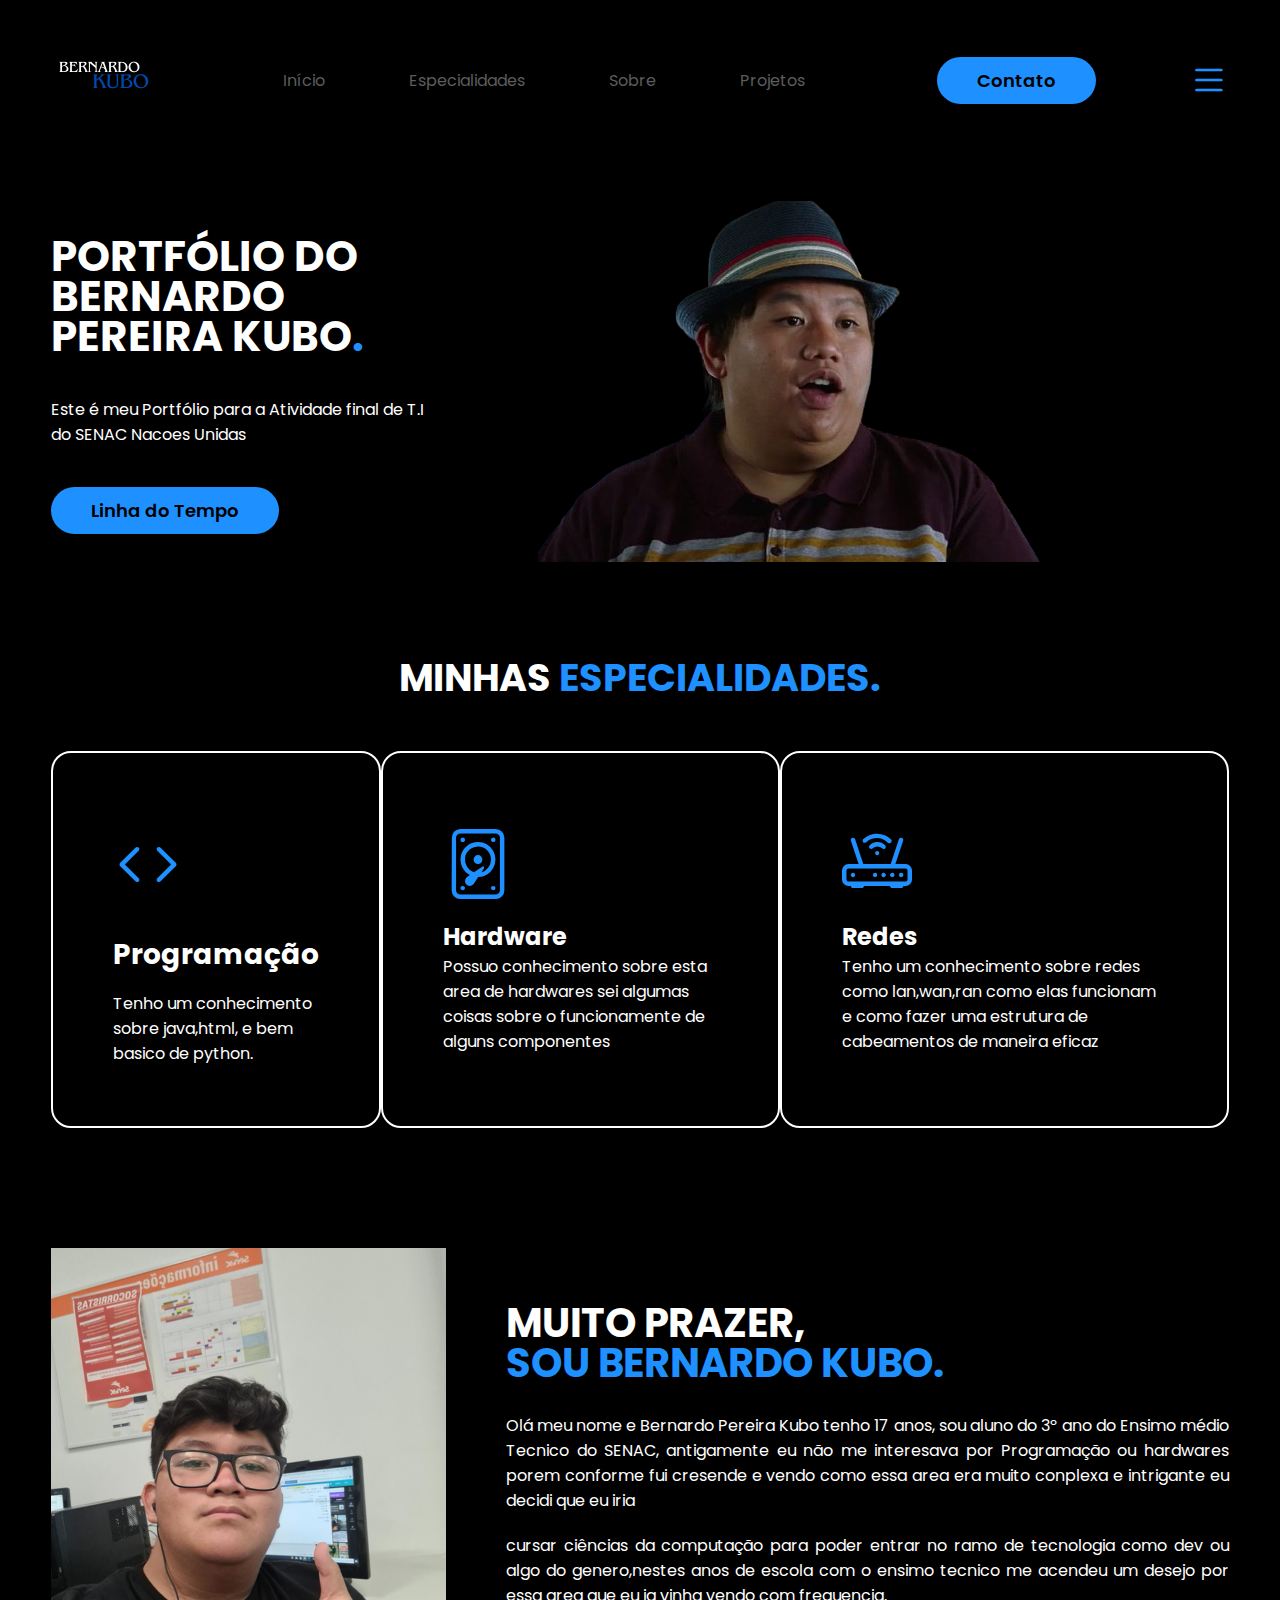
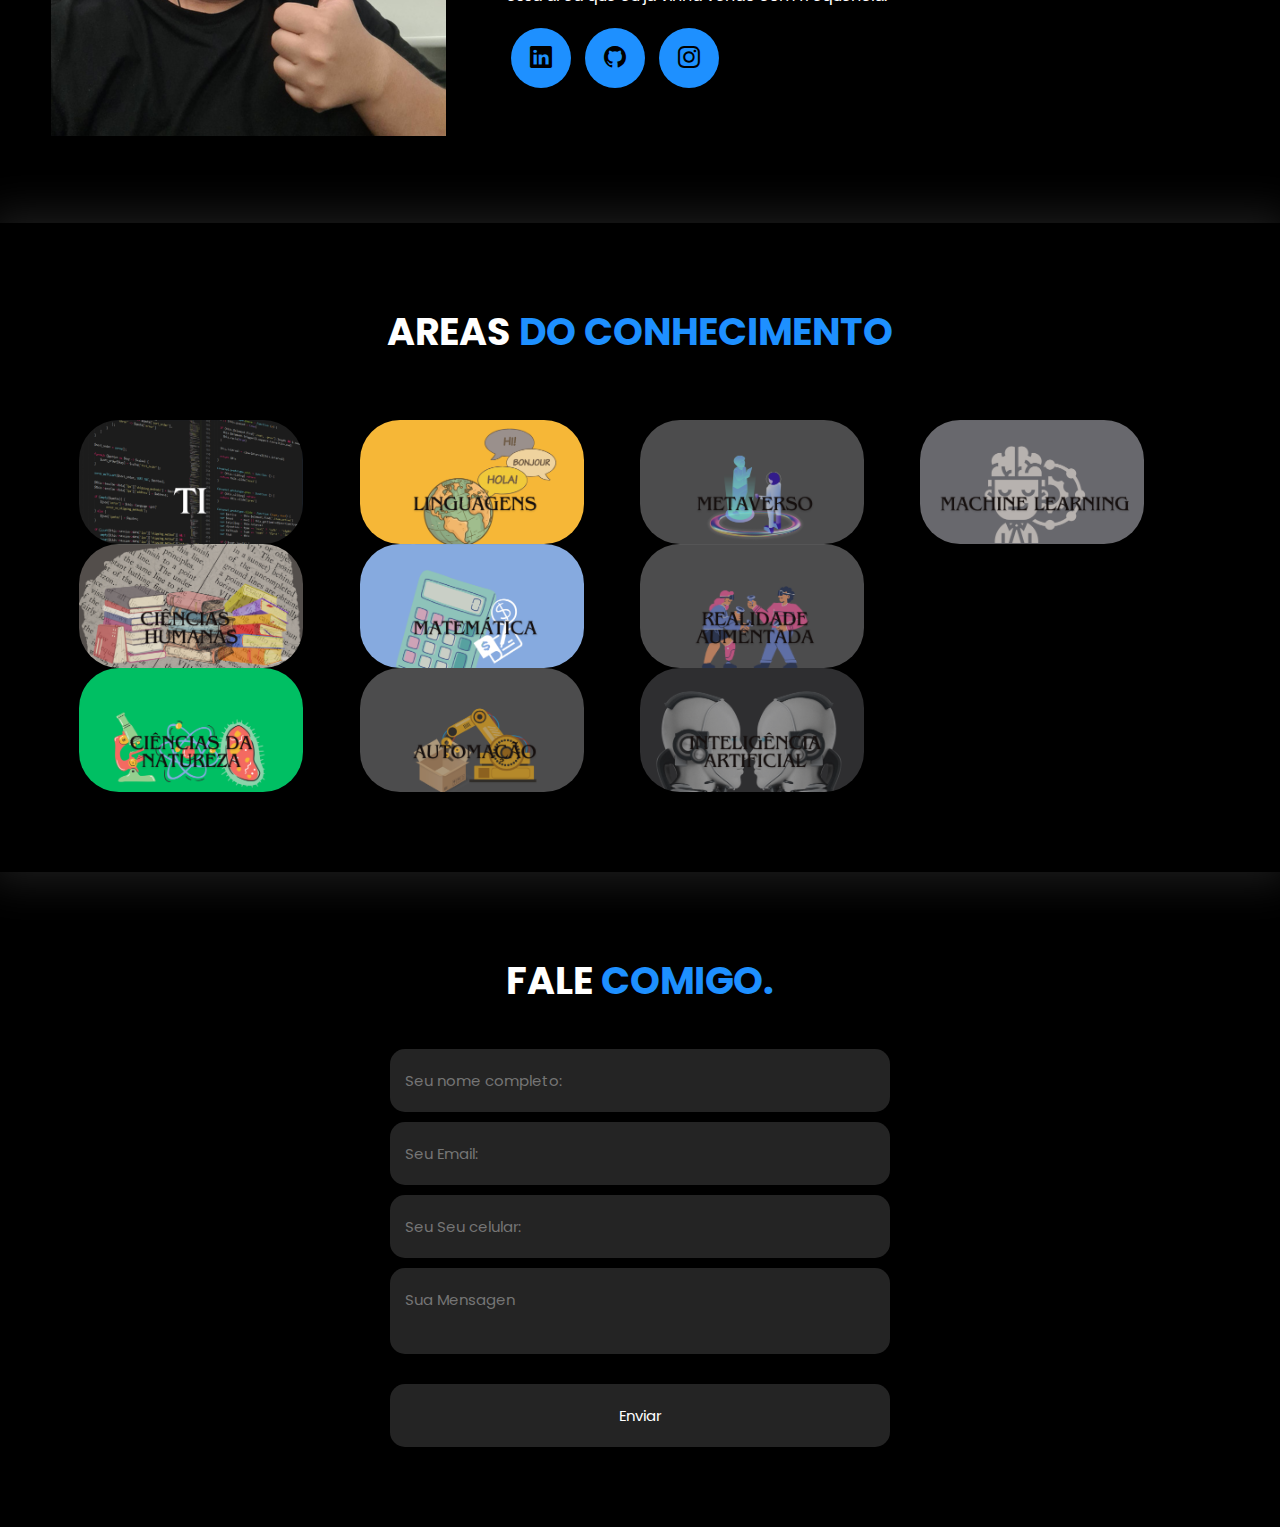
<file: index.html>
<!DOCTYPE html>
<html lang="pt-br">
<head>
    <meta charset="UTF-8">
    <meta name="viewport" content="width=device-width, initial-scale=1.0">
    <!--Google Fontes-->
    <link rel="preconnect" href="https://fonts.googleapis.com">
    <link rel="preconnect" href="https://fonts.gstatic.com" crossorigin>
    <link href="https://fonts.googleapis.com/css2?family=Poppins:ital,wght@0,100;0,200;0,300;0,400;0,500;0,600;0,700;0,800;0,900;1,100;1,200;1,300;1,400;1,500;1,600;1,700;1,800;1,900&display=swap" rel="stylesheet">
    <!--Fim Google Fontes-->
    <!--bootstrap icons-->
    <link rel="stylesheet" href="https://cdn.jsdelivr.net/npm/bootstrap-icons@1.11.2/font/bootstrap-icons.min.css">
    <!--Fim bootstrap icons-->
    <!--Foto-do-site-->
    <link rel="shortcut icon" href="img/ned img site.png" type="image/x-icon">
    <!--fim-Da-Foto-do-site-->
    <link rel="stylesheet" href="style.css">

    <script src="menu.js" defer></script>

    <title>Portfólio</title>
</head>
<body>
    
    <Header>
        <div class="interface">
            <div class="logo">
                <a href="#">
                    <img src="img/teste 2.png" alt="Logo Portfólio">
                </a>
            </div><!--logo-->
            
            <nav class="menu-desktop">
                <ul>
                    <li><a href="#inicio">Início</a></li>
                    <li><a href="#Esp">Especialidades</a></li>
                    <li><a href="#sobre">Sobre</a></li>
                    <li><a href="#produtos">Projetos</a></li>
                </ul>
            </nav>

            <div class="btn-contato">
                <a href="#forms">
                    <button>Contato</button>
                </a>
            </div> <!--btn-contato-->

            <div class="btn-abrir-menu" id="btn-menu">
                <i class="bi bi-list"></i>
            </div>
                
            <div class="menu-mobile" id="menu-mobile">
                <div class="btn-fechar">
                    <i class="bi bi-x"></i>
                </div>

                <nav>
                    <ul>
                        <li><a href="#inicio">Início</a></li>
                        <li><a href="#Esp">Especialidades</a></li>
                        <li><a href="#sobre">Sobre</a></li>
                        <li><a href="#produtos">Projetos</a></li>
                        <li><a href="#forms">Contato</a></li>
                    </ul>
                </nav>

            </div><!--Menu-mobile-->
            <div class="overlay-menu" id="overlay-menu">

            </div>
        </div> <!--interface-->
    </Header>

    <main>
        <section id="inicio" class="topo-do-site">
            <div class="interface">
                <dix class="flex">
                    <div class="txt-topo-site">
                        <h1>PORTFÓLIO DO BERNARDO PEREIRA KUBO<span>.</span></h1>
                        <p>Este é meu Portfólio para a Atividade final de T.I do SENAC Nacoes Unidas</p>
                        
                        <div class="btn-contato">
                        <a href="./Linha do tempo/Linha do tempo.html">
                            <button>Linha do Tempo</button>
                        </a>       
                        </div>
                    </div><!--txt topo site-->

                    <div class="img-topo-site">
                        <img src="img/ned img site.png" alt="">

                    </div><!--img topo site-->
                </dix><!--flex-->
            </div><!--interface-->
        </section><!--topo do site-->
    
        <section id="Esp" class="especialidades">
            <div class="interface">
                <h2 class="Titulo">MINHAS <span>ESPECIALIDADES.</span></h2>
                <div class="flex">
                    <div class="especialidades-box">
                        <i class="bi bi-code"></i>
                        <h3>Programação</h3>
                        <p>Tenho um conhecimento sobre java,html, e bem basico de python.</p>
                    </div><!--especiialidades-box-->

                    <div class="especialidades-box">
                        <i class="bi bi-device-hdd"></i>
                        <h2>Hardware</h2>
                        <p>Possuo conhecimento sobre esta area de hardwares sei algumas coisas sobre o 
                        funcionamente de alguns componentes</p>
                    </div><!--especiialidades-box-->

                    <div class="especialidades-box">
                        <i class="bi bi-router"></i>
                        <h2>Redes</h2>
                        <p>Tenho um conhecimento sobre redes como lan,wan,ran 
                        como elas funcionam e como fazer uma estrutura de cabeamentos
                         de maneira eficaz</p>
                    </div><!--especiialidades-box-->
                </div><!--flex-->
            </div><!--interface-->
        </section><!--especialidade-->

        <section id="sobre" class="sobre">
            <div class="interface">
                <div class="flex">
                    <div class="img-sobre">
                        <img src="img/Foto m.png" alt="">
                    </div><!--img-sobre-->

                    <div class="txt-sobre">
                        <h2>MUITO PRAZER, <span>SOU BERNARDO KUBO.</span></h2>
                        <p>Olá meu nome e Bernardo Pereira Kubo tenho 17 anos, sou aluno do 3º ano do Ensimo médio Tecnico do SENAC, antigamente eu não me interesava
                            por Programação ou hardwares porem conforme fui cresende e vendo como essa area era muito conplexa e intrigante eu decidi que eu iria</p>
                        <p>cursar ciências da computação
                            para poder entrar no ramo de tecnologia como dev ou algo do genero,nestes anos de escola com o 
                            ensimo tecnico me acendeu um desejo por essa area que eu ja vinha vendo com frequencia.</p>
                            <div class="btn-social">
                                <a href="https://br.linkedin.com/"><button><i class="bi bi-linkedin"></i></button></a>
                                <a href="https://github.com/Bernardokubo06"><button><i class="bi bi-github"></i></button></a>
                                <a href="https://www.instagram.com/iaebernak/"><button><i class="bi bi-instagram"></i></button></a>
                            </div><!--btn-social-->
                    </div><!--txt-sobre-->
                </div><!--felx-->
            </div><!--interface-->
        </section><!--sobre-->

        <section id="produtos" class="portfolio">
            <div class="interface">
                <h2 class="Titulo">AREAS <span>DO CONHECIMENTO</span></h2>
                <div class="flex">
        
                    <div class="grupo">
                        <a href="./áreas do conhecimento/T.I.html">                 
                            <div class="img-port" style="background-image: url(img/Ti.png);">
                                <div class="overlay">T.I</div>
                            </div>
                        </a>
                        <a href="./áreas do conhecimento/Humanas.html">  
                            <div class="img-port" style="background-image: url(img/ciencias\ humanas.png);">
                                <div class="overlay">Humanas</div>
                            </div>
                        </a>
                        <a href="./áreas do conhecimento/Natureza.html">
                            <div class="img-port" style="background-image: url(img/ciencias\ da\ natureza.png);">
                                <div class="overlay">natureza</div>
                            </div>
                        </a>
                    </div>
        
                    <div class="grupo">
                        <a href="./áreas do conhecimento/Linguagens.html">
                            <div class="img-port" style="background-image: url(img/Linguagens.png);">
                                <div class="overlay">Linguagens</div>
                            </div>
                        </a>
                        <a href="./áreas do conhecimento/Matematica.html">
                            <div class="img-port" style="background-image: url(img/Mat.png);">
                                <div class="overlay">Matemática</div>
                            </div>
                        </a>
                        <a href="./áreas do conhecimento/Automação.html">
                            <div class="img-port" style="background-image: url(img/Automação.png);">
                                <div class="overlay">Automação</div>
                            </div>
                        </a>
                    </div>
        
                    <div class="grupo">
                        <a href="./áreas do conhecimento/Meta Verso.html">
                            <div class="img-port" style="background-image: url(img/MetaVerso.png);">
                                <div class="overlay">MetaVerso</div>
                            </div>
                        <a href="./áreas do conhecimento/Realidade aumentada.html">
                            <div class="img-port" style="background-image: url(img/Realidade\ Aumentada.png);">
                                <div class="overlay">Realidade Aumentada</div>
                            </div> 
                        <a href="./áreas do conhecimento/Inteligência Artificial.html">
                            <div class="img-port" style="background-image: url(img/Inteligência\ Artificial.png);">
                                <div class="overlay">Inteligência Artificial</div>
                            </div>   
                        </a>
                    </div>

                    <div class="grupo">
                        <a href="./áreas do conhecimento/Machine Learning.html">                 
                            <div class="img-port" style="background-image: url(img/Machine\ Learning.png);">
                                <div class="overlay">Machine Learning</div>
                            </div>                       
                            </div>                     
                    </div>       
                </div>            
        </section>               
                </a>
                </div><!--flex-->
            </div><!--interface-->
        </section><!--portfolio-->

        <section id="forms" class="formulario">
            <div class="interface">
                <h2 class="Titulo">FALE <span>COMIGO.</span></h2>

                <form action="">
                    <input type="text" name="" id="" placeholder="Seu nome completo:" required>
                    <input type="text" name="" id="" placeholder="Seu Email:" required>
                    <input type="text" name="" id="" placeholder="Seu Seu celular:">
                    <textarea name="" id="" placeholder="Sua Mensagen" required></textarea>
                    <div class="btn-inviar"><input type="submit" value="Enviar"></div>
    
                </form>
            </div><!--interface-->
        </section><!--formulario-->
    </main>

    <footer>
        <div class="interface">

        </div><!--interface-->
    </footer>


</body>
</html>
</file>
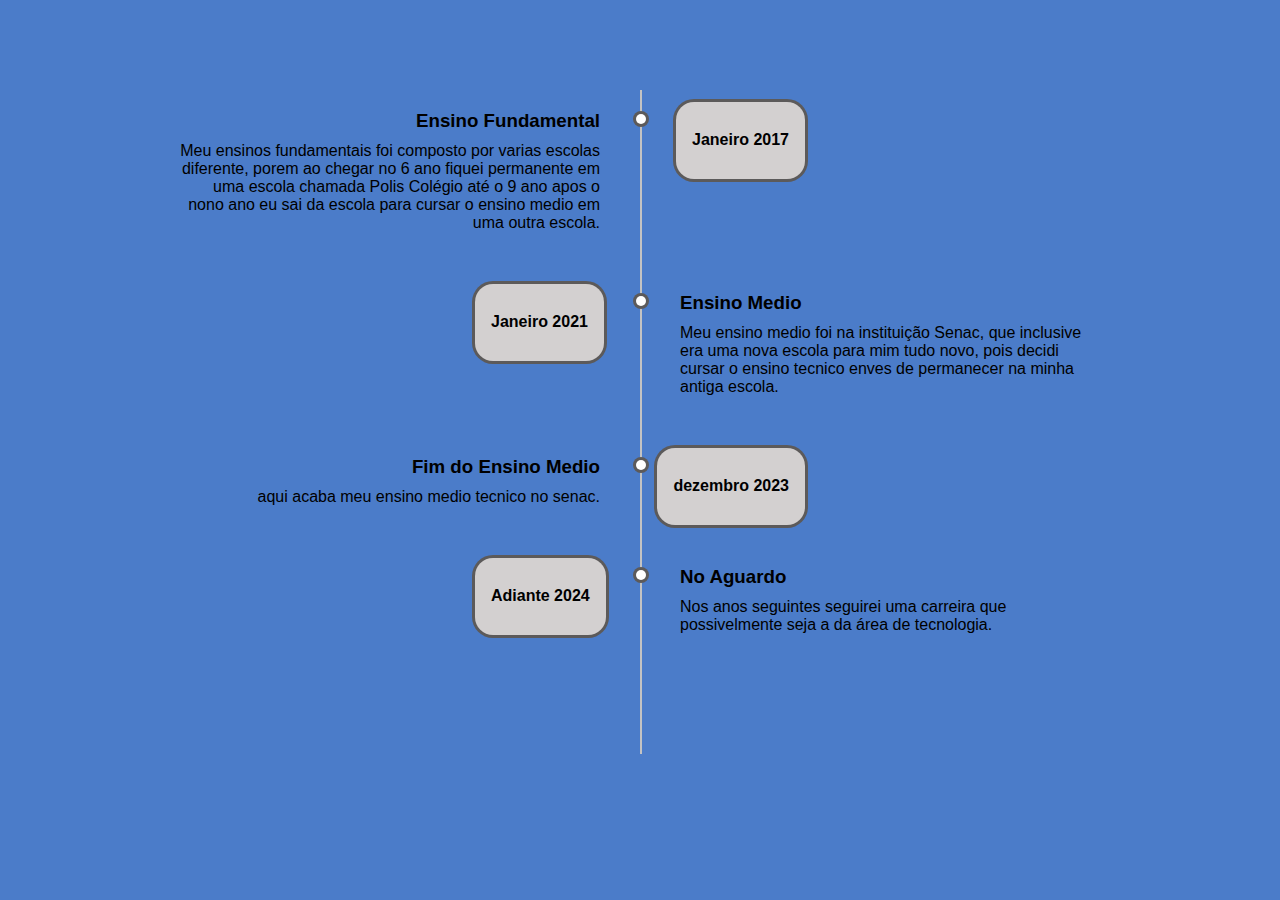
<file: Linha do tempo/Linha do tempo.html>
<!DOCTYPE html>
<html lang="en">
<head>
    <meta charset="UTF-8">
    <meta name="viewport" content="width=device-width, initial-scale=1.0">
    <link rel="shortcut icon" href="../img/ned img site.png" type="image/x-icon">
    <link rel="stylesheet" href="style.css">
    <title>Linha do Tempo</title>
</head>
<body>
    <div class="timeLine">       
        <ul>
            <li>
                <div class="content">
                    <h3>Ensino Fundamental</h3>
                    <p>Meu ensinos fundamentais foi composto por varias escolas diferente, porem ao chegar no 6 ano fiquei permanente em uma escola chamada Polis Colégio até o 9 ano apos o nono ano eu sai da escola para cursar o ensino medio em uma outra escola.</p>
                </div><!--conteudo-->
                <div class="time">
                    <h4>Janeiro 2017</h4>
                </div><!--mes-e-ano-->
            </li>

            <li>
                <div class="content">
                    <h3>Ensino Medio</h3>
                    <p>Meu ensino medio foi na instituição Senac, que inclusive era uma nova escola para mim tudo novo, pois decidi cursar o ensino tecnico enves de permanecer na minha antiga escola.</p>
                </div><!--conteudo-->
                <div class="time">
                    <h4>Janeiro 2021</h4>
                </div><!--mes-e-ano-->
            </li>

            <li>
                <div class="content">
                    <h3>Fim do Ensino Medio</h3>
                    <p> aqui acaba meu ensino medio tecnico no senac.</p>
                </div><!--conteudo-->
                <div class="time">
                    <h4>dezembro 2023</h4>
                </div><!--mes-e-ano-->
            </li>

            <li>
                <div class="content">
                    <h3>No Aguardo</h3>
                    <p>Nos anos seguintes seguirei uma carreira que possivelmente seja a da área de tecnologia.</p>
                </div><!--conteudo-->
                <div class="time">
                    <h4>Adiante 2024</h4>
                </div><!--mes-e-ano-->
            </li>
            <div style="clear: both;">
            
            </div>
        </ul>
    </div>
</body>
</html>
</file>
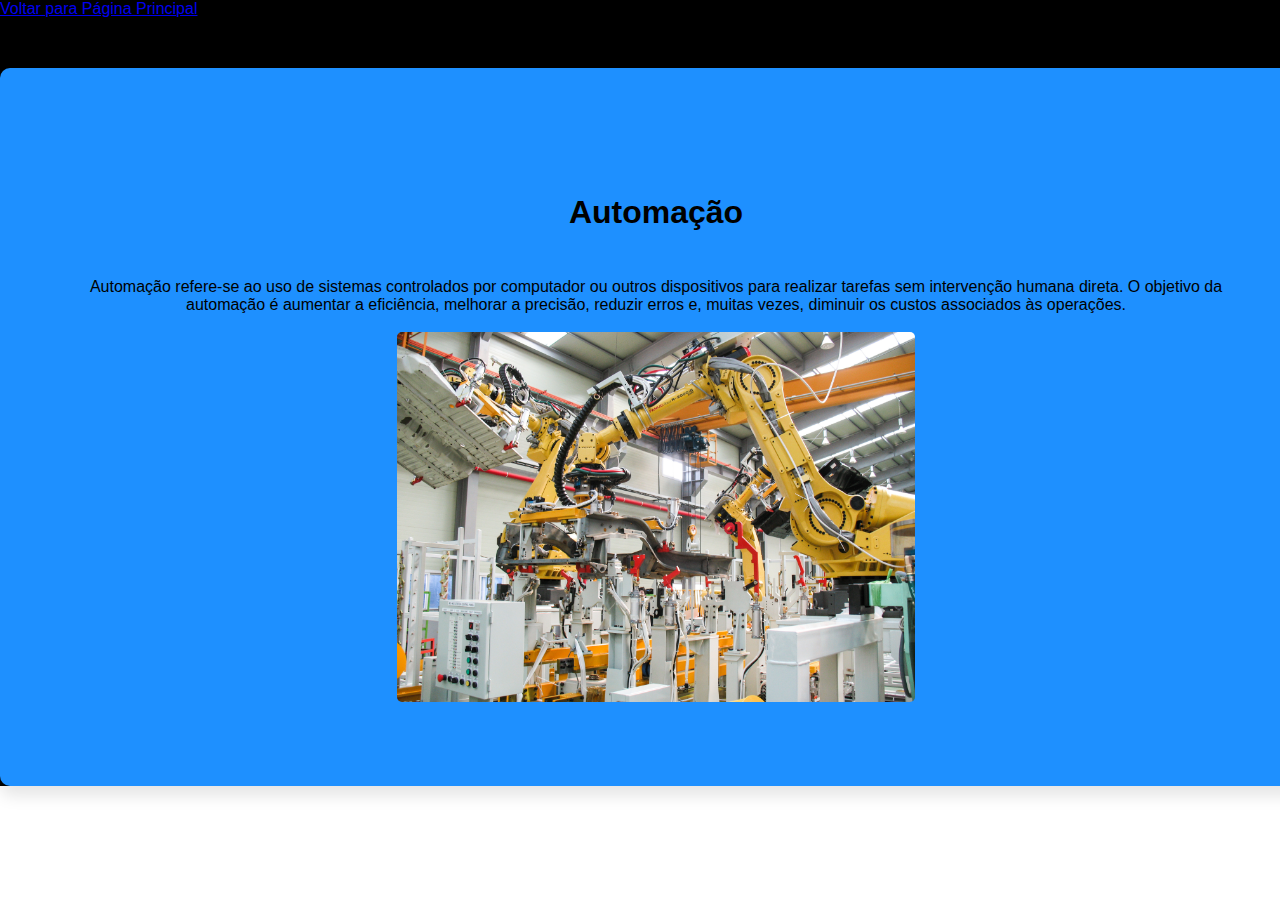
<file: áreas do conhecimento/Automação.html>
<!DOCTYPE html>
<html lang="pt-br">
<head>
    <meta charset="UTF-8">
    <link rel="shortcut icon" href="../img/ned img site.png" type="image/x-icon">
    <meta name="viewport" content="width=device-width, initial-scale=1">
    <title>Automação</title>
    <link rel="stylesheet" href="https://cdn.jsdelivr.net/npm/bootstrap@5.3.2/dist/css/bootstrap.min.css" integrity="sha384-T3c6CoIi6uLrA9TneNEoa7RxnatzjcDSCmG1MXxSR1GAsXEV/Dwwykc2MPK8M2HN" crossorigin="anonymous">
    <link rel="stylesheet" href="style.css"/>

</head>
<body>

    <div id="container">
        
        <a href="../index.html" class="btn btn-outline-light btnVoltar">Voltar para Página Principal</a>                
        <!--botão-voltar-->
             
        <div class="box">
            <b><h1 class="boxTitulo">Automação</h1></b>
            <p>Automação refere-se ao uso de sistemas controlados por computador ou outros dispositivos para realizar tarefas sem intervenção humana direta. O objetivo da automação é aumentar a eficiência, melhorar a precisão, reduzir erros e, muitas vezes, diminuir os custos associados às operações.</p><br>
            <img src="../img/automação...jpg" alt="">
        </div><!--box-->
      
    </div>
    <script src="https://cdn.jsdelivr.net/npm/bootstrap@5.3.2/dist/js/bootstrap.bundle.min.js" integrity="sha384-C6RzsynM9kWDrMNeT87bh95OGNyZPhcTNXj1NW7RuBCsyN/o0jlpcV8Qyq46cDfL" crossorigin="anonymous"></script>
</body>
</html>
</file>
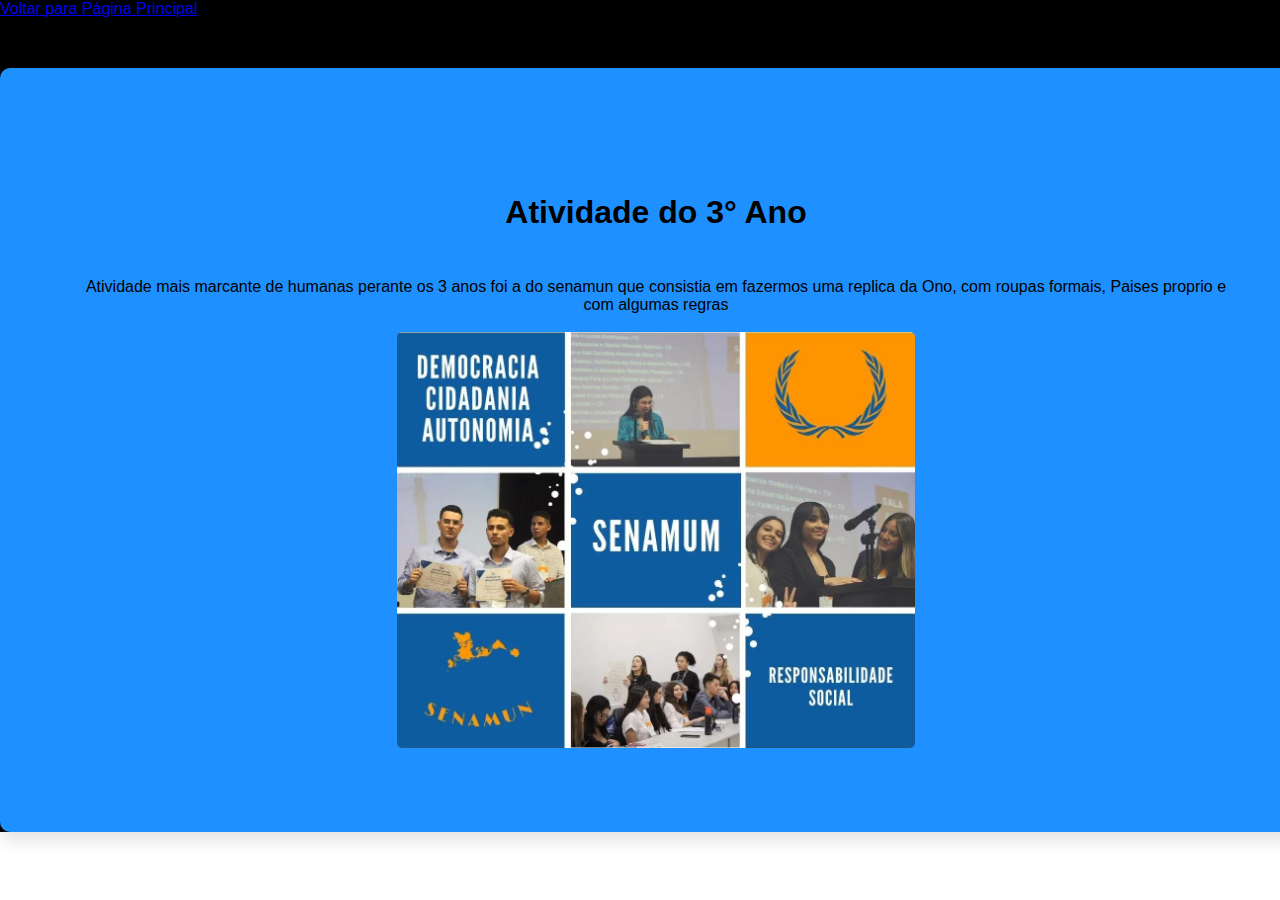
<file: áreas do conhecimento/Humanas.html>
<!DOCTYPE html>
<html lang="pt-br">
<head>
    <meta charset="UTF-8">
    <link rel="shortcut icon" href="../img/ned img site.png" type="image/x-icon">
    <meta name="viewport" content="width=device-width, initial-scale=1">
    <title>Humanas</title>
    <link rel="stylesheet" href="https://cdn.jsdelivr.net/npm/bootstrap@5.3.2/dist/css/bootstrap.min.css" integrity="sha384-T3c6CoIi6uLrA9TneNEoa7RxnatzjcDSCmG1MXxSR1GAsXEV/Dwwykc2MPK8M2HN" crossorigin="anonymous">
    <link rel="stylesheet" href="style.css"/>

</head>
<body>

    <div id="container">
        
        <a href="../index.html" class="btn btn-outline-light btnVoltar">Voltar para Página Principal</a>                
        <!--botão-voltar-->
             
        <div class="box">
            <b><h1 class="boxTitulo">Atividade do 3° Ano</h1></b>
            <p>Atividade mais marcante de humanas perante os 3 anos foi a do senamun que consistia em fazermos uma replica da Ono, com roupas formais, Paises proprio e com algumas regras</p><br>
            <img src="../img/senamun.jpeg" alt="">
        </div>
      
    </div>
    <script src="https://cdn.jsdelivr.net/npm/bootstrap@5.3.2/dist/js/bootstrap.bundle.min.js" integrity="sha384-C6RzsynM9kWDrMNeT87bh95OGNyZPhcTNXj1NW7RuBCsyN/o0jlpcV8Qyq46cDfL" crossorigin="anonymous"></script>
</body>
</html>
</file>
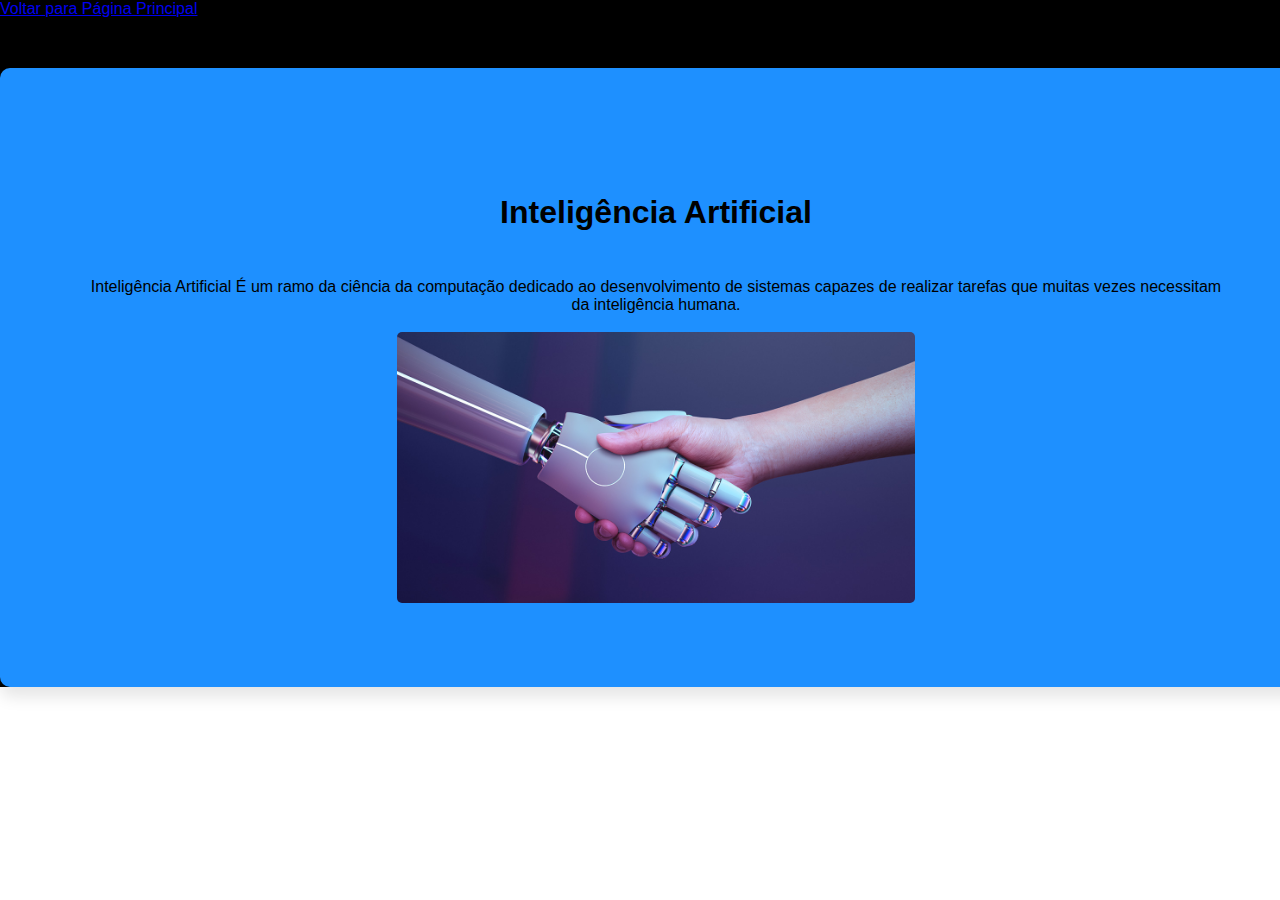
<file: áreas do conhecimento/Inteligência Artificial.html>
<!DOCTYPE html>
<html lang="pt-br">
<head>
    <meta charset="UTF-8">
    <link rel="shortcut icon" href="../img/ned img site.png" type="image/x-icon">
    <meta name="viewport" content="width=device-width, initial-scale=1">
    <title>Inteligência Artificial</title>
    <link rel="stylesheet" href="https://cdn.jsdelivr.net/npm/bootstrap@5.3.2/dist/css/bootstrap.min.css" integrity="sha384-T3c6CoIi6uLrA9TneNEoa7RxnatzjcDSCmG1MXxSR1GAsXEV/Dwwykc2MPK8M2HN" crossorigin="anonymous">
    <link rel="stylesheet" href="style.css"/>

</head>
<body>

    <div id="container">
        
        <a href="../index.html" class="btn btn-outline-light btnVoltar">Voltar para Página Principal</a>                
        <!--botão-voltar-->
             
        <div class="box">
            <b><h1 class="boxTitulo">Inteligência Artificial</h1></b>
            <p>Inteligência Artificial É um ramo da ciência da computação dedicado ao desenvolvimento de sistemas capazes de realizar tarefas que muitas vezes necessitam da inteligência humana.</p><br>
            <img src="../img/int artificial.jpg" alt="">
        </div><!--box-->
      
    </div>
    <script src="https://cdn.jsdelivr.net/npm/bootstrap@5.3.2/dist/js/bootstrap.bundle.min.js" integrity="sha384-C6RzsynM9kWDrMNeT87bh95OGNyZPhcTNXj1NW7RuBCsyN/o0jlpcV8Qyq46cDfL" crossorigin="anonymous"></script>
</body>
</html>
</file>
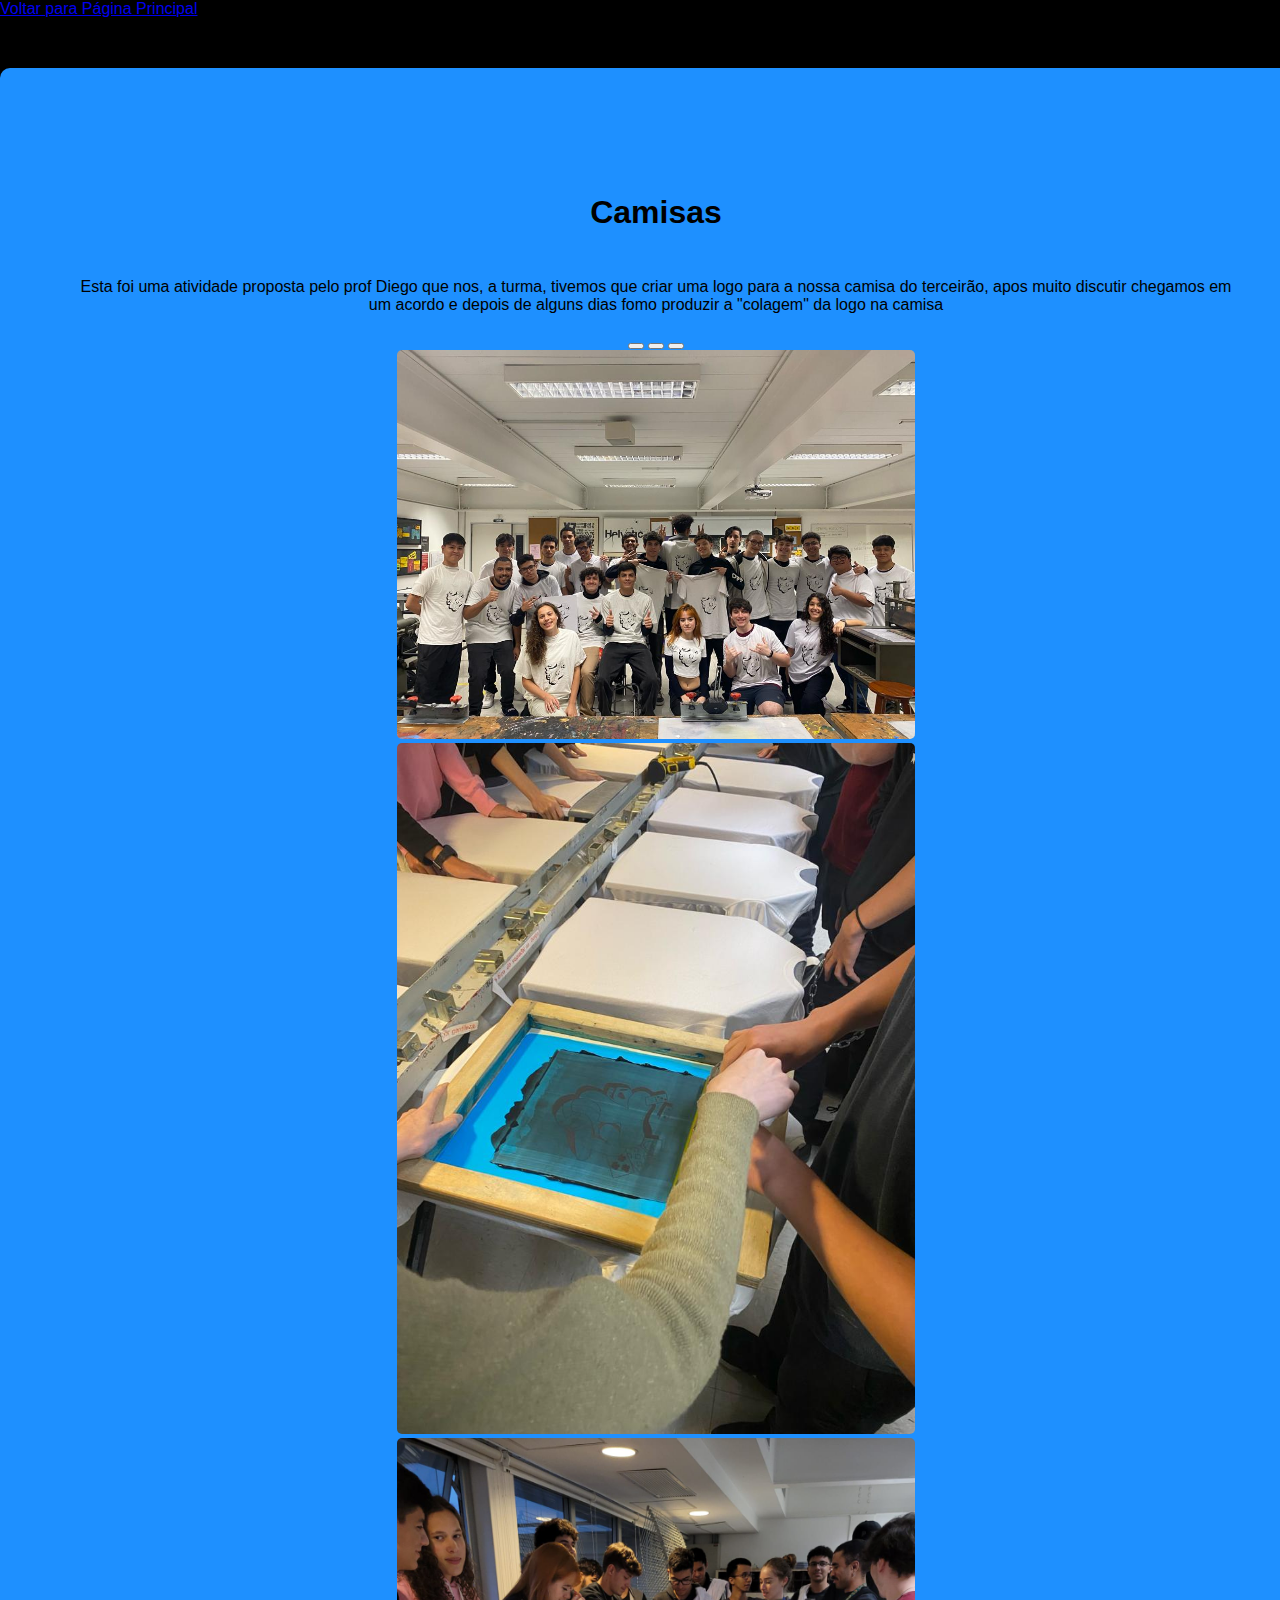
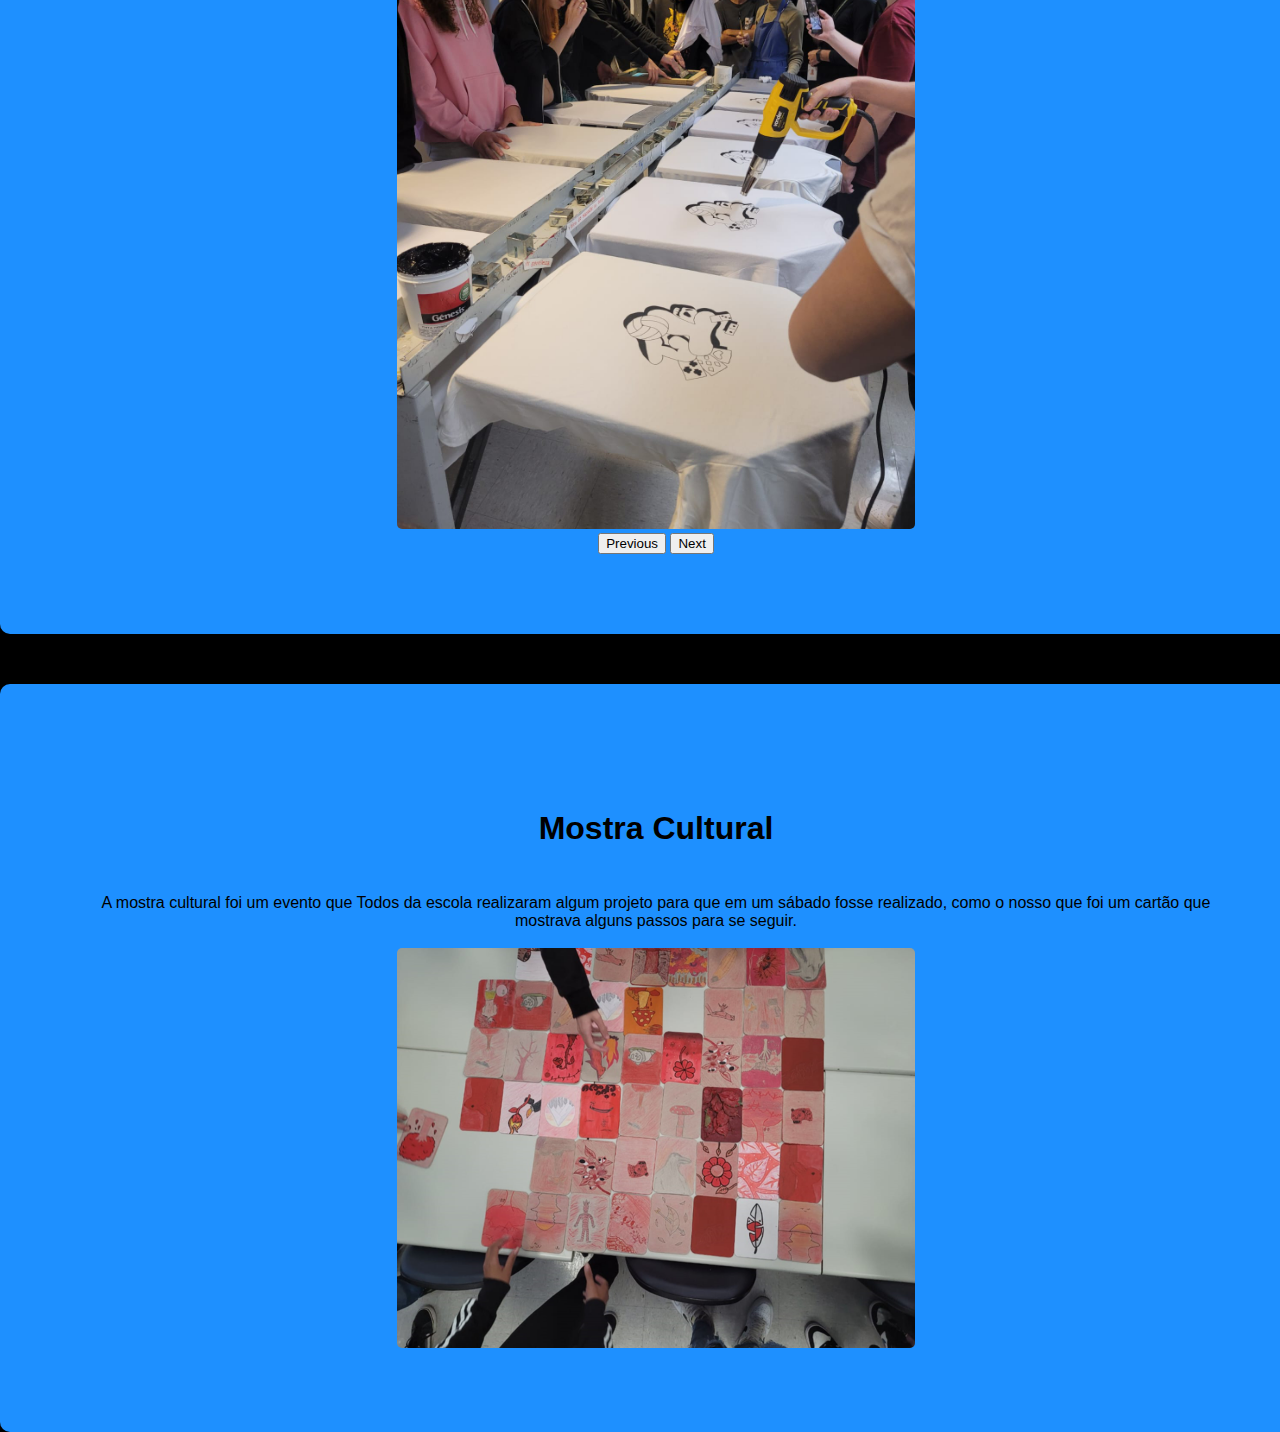
<file: áreas do conhecimento/Linguagens.html>
<!DOCTYPE html>
<html lang="pt-br">
<head>
    <meta charset="UTF-8">
    <link rel="shortcut icon" href="../img/ned img site.png" type="image/x-icon">
    <meta name="viewport" content="width=device-width, initial-scale=1">
    <title>Linguagens</title>
    <link rel="stylesheet" href="https://cdn.jsdelivr.net/npm/bootstrap@5.3.2/dist/css/bootstrap.min.css" integrity="sha384-T3c6CoIi6uLrA9TneNEoa7RxnatzjcDSCmG1MXxSR1GAsXEV/Dwwykc2MPK8M2HN" crossorigin="anonymous">
    <link rel="stylesheet" href="style.css"/>

    
</head>
<body>

    <div id="container">
        <!--botão-voltar-->
        <a href="../index.html" class="btn btn-outline-light btnVoltar">Voltar para Página Principal</a>
        
        <div class="box">
            <b><h1 class="boxTitulo">Camisas</h1></b>
            <p>Esta foi uma atividade proposta pelo prof Diego que nos, a turma, tivemos que criar uma logo para a nossa camisa do terceirão, apos muito discutir chegamos em  um acordo e depois de alguns dias fomo produzir a "colagem" da logo na camisa</p><br>
            <div id="carouselExampleCaptions" class="carousel slide">
                <div class="carousel-indicators">
                    <button type="button" data-bs-target="#carouselExampleCaptions" data-bs-slide-to="0" class="active" aria-current="true" aria-label="Slide 1"></button>
                    <button type="button" data-bs-target="#carouselExampleCaptions" data-bs-slide-to="1" aria-label="Slide 2"></button>
                    <button type="button" data-bs-target="#carouselExampleCaptions" data-bs-slide-to="2" aria-label="Slide 3"></button>
                </div>
                <div class="carousel-inner">
                    <div class="carousel-item active">
                        <img src="../img/turma Ti camisa.jpeg" class="w-5" alt="...">
                        <div class="carousel-caption d-none d-md-block"> 
                        </div>
                    </div>
                    <div class="carousel-item">
                        <img src="../img/camisas pintando.jpeg" class="w-5" alt="...">
                        <div class="carousel-caption d-none d-md-block">                           
                        </div>
                    </div>
                    <div class="carousel-item">
                        <img src="../img/foto camisa.jpeg" class="w-5" alt="...">
                        <div class="carousel-caption d-none d-md-block">                            
                        </div>
                    </div>
                </div>
                <button class="carousel-control-prev" type="button" data-bs-target="#carouselExampleCaptions" data-bs-slide="prev">
                    <span class="carousel-control-prev-icon" aria-hidden="true"></span>
                    <span class="visually-hidden">Previous</span>
                </button>
                <button class="carousel-control-next" type="button" data-bs-target="#carouselExampleCaptions" data-bs-slide="next">
                    <span class="carousel-control-next-icon" aria-hidden="true"></span>
                    <span class="visually-hidden">Next</span>
                </button>
            </div>
        </div><!--carousel-->

        <div class="box">
            <b><h1 class="boxTitulo">Mostra Cultural</h1></b>
            <p>A mostra cultural foi um evento que Todos da escola realizaram algum projeto para que em um sábado fosse realizado, como o nosso que foi um cartão que mostrava alguns passos para se seguir.</p><br>
            <img src="../img/mostra culturao.png" alt="">
        </div><!--box-->
    </div><!--Container-->
    <script src="https://cdn.jsdelivr.net/npm/bootstrap@5.3.2/dist/js/bootstrap.bundle.min.js" integrity="sha384-C6RzsynM9kWDrMNeT87bh95OGNyZPhcTNXj1NW7RuBCsyN/o0jlpcV8Qyq46cDfL" crossorigin="anonymous"></script>
</body>
</html>
</file>
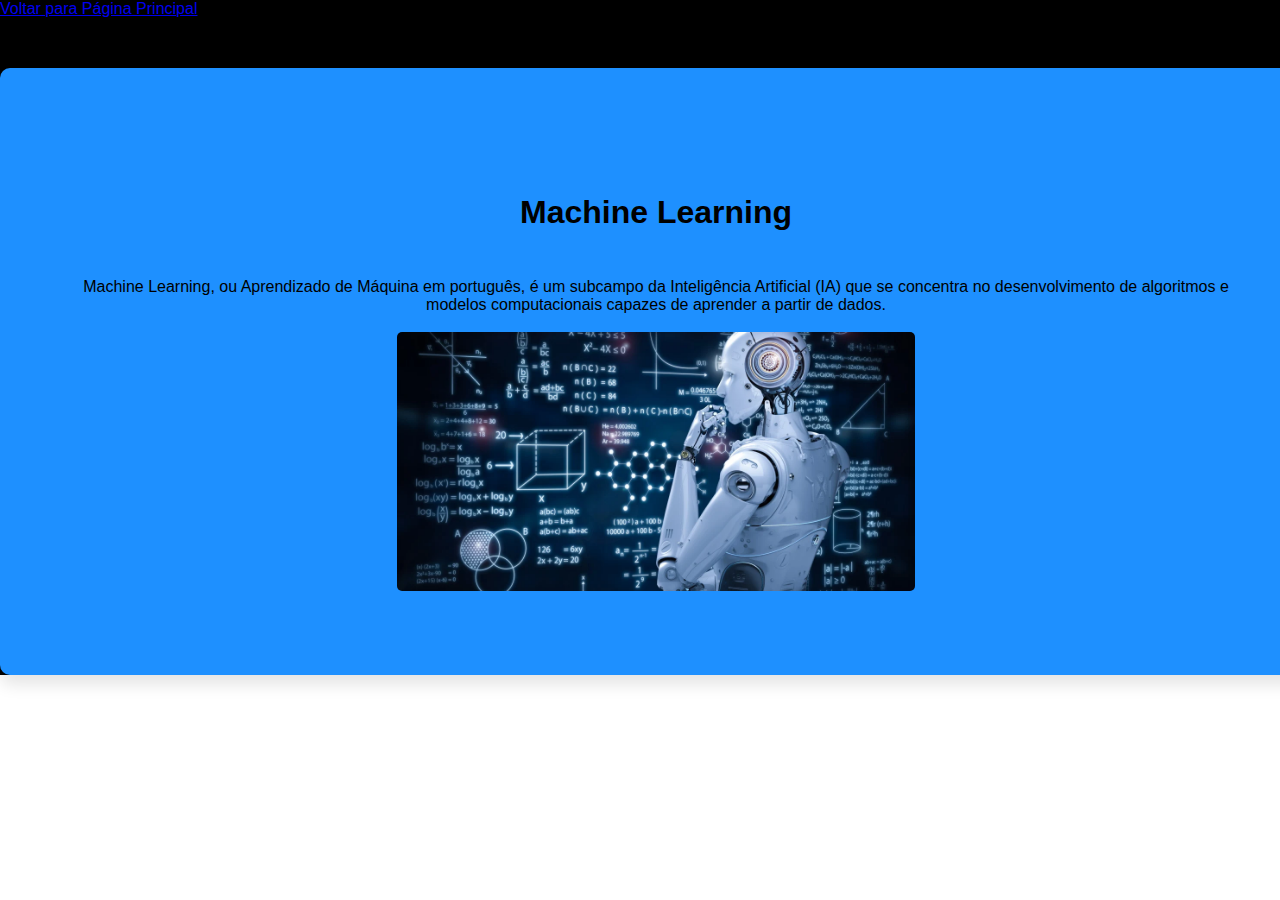
<file: áreas do conhecimento/Machine Learning.html>
<!DOCTYPE html>
<html lang="pt-br">
<head>
    <meta charset="UTF-8">
    <link rel="shortcut icon" href="../img/ned img site.png" type="image/x-icon">
    <meta name="viewport" content="width=device-width, initial-scale=1">
    <title>Machine Learning</title>
    <link rel="stylesheet" href="https://cdn.jsdelivr.net/npm/bootstrap@5.3.2/dist/css/bootstrap.min.css" integrity="sha384-T3c6CoIi6uLrA9TneNEoa7RxnatzjcDSCmG1MXxSR1GAsXEV/Dwwykc2MPK8M2HN" crossorigin="anonymous">
    <link rel="stylesheet" href="style.css"/>

</head>
<body>

    <div id="container">
        
        <a href="../index.html" class="btn btn-outline-light btnVoltar">Voltar para Página Principal</a>                
        <!--botão-voltar-->
             
        <div class="box">
            <b><h1 class="boxTitulo">Machine Learning</h1></b>
            <p>Machine Learning, ou Aprendizado de Máquina em português, é um subcampo da Inteligência Artificial (IA) que se concentra no desenvolvimento de algoritmos e modelos computacionais capazes de aprender a partir de dados.</p><br>
            <img src="../img/Machine Learning.webp" alt="">
        </div><!--box-->
      
    </div>
    <script src="https://cdn.jsdelivr.net/npm/bootstrap@5.3.2/dist/js/bootstrap.bundle.min.js" integrity="sha384-C6RzsynM9kWDrMNeT87bh95OGNyZPhcTNXj1NW7RuBCsyN/o0jlpcV8Qyq46cDfL" crossorigin="anonymous"></script>
</body>
</html>
</file>
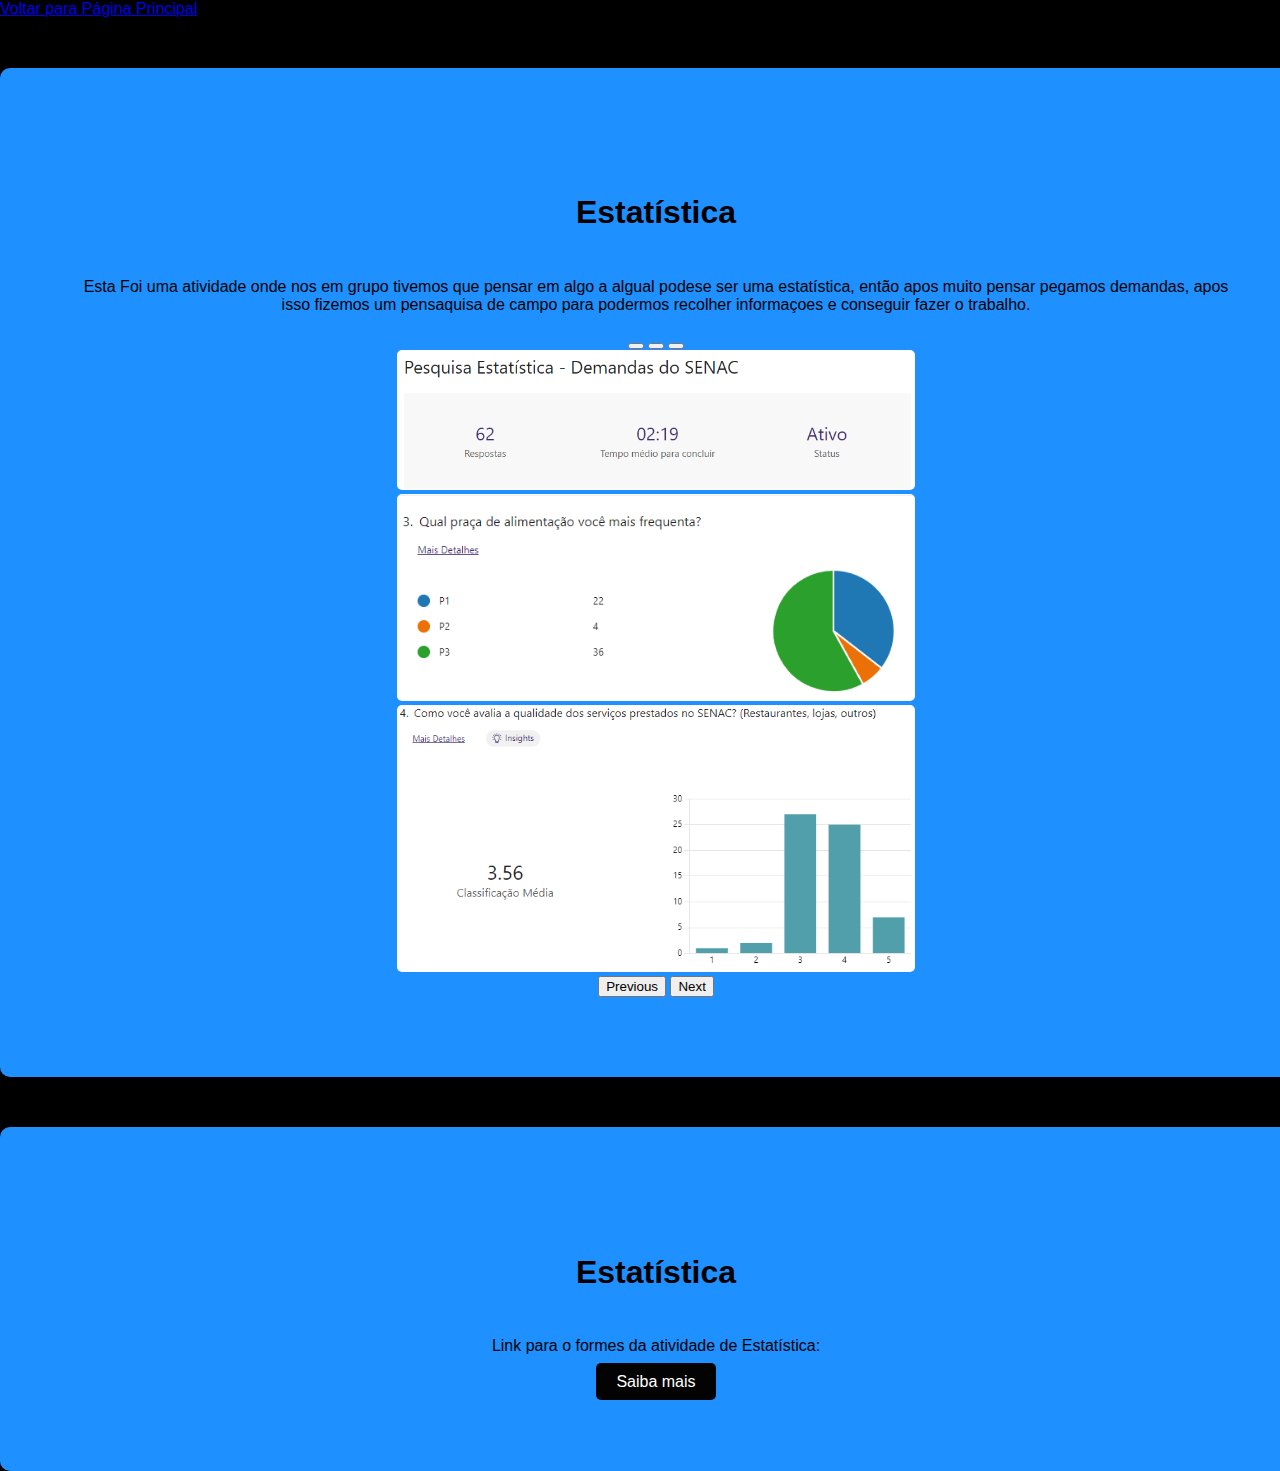
<file: áreas do conhecimento/Matematica.html>
<!DOCTYPE html>
<html lang="pt-br">
<head>
    <meta charset="UTF-8">
    <link rel="shortcut icon" href="../img/ned img site.png" type="image/x-icon">
    <meta name="viewport" content="width=device-width, initial-scale=1">
    <title>Matemática</title>
    <link rel="stylesheet" href="https://cdn.jsdelivr.net/npm/bootstrap@5.3.2/dist/css/bootstrap.min.css" integrity="sha384-T3c6CoIi6uLrA9TneNEoa7RxnatzjcDSCmG1MXxSR1GAsXEV/Dwwykc2MPK8M2HN" crossorigin="anonymous">
    <link rel="stylesheet" href="style.css"/>

    
</head>
<body>

    <div id="container">
        <!--botão-voltar-->
        <a href="../index.html" class="btn btn-outline-light btnVoltar">Voltar para Página Principal</a>
        
        <div class="box">
            <b><h1 class="boxTitulo">Estatística</h1></b>
            <p>Esta Foi uma atividade onde nos em grupo tivemos que pensar em algo a algual podese ser uma estatística, então apos muito pensar pegamos demandas, apos isso fizemos um pensaquisa de campo para podermos recolher informaçoes e conseguir fazer o trabalho. </p><br>
            <div id="carouselExampleCaptions" class="carousel slide">
                <div class="carousel-indicators">
                    <button type="button" data-bs-target="#carouselExampleCaptions" data-bs-slide-to="0" class="active" aria-current="true" aria-label="Slide 1"></button>
                    <button type="button" data-bs-target="#carouselExampleCaptions" data-bs-slide-to="1" aria-label="Slide 2"></button>
                    <button type="button" data-bs-target="#carouselExampleCaptions" data-bs-slide-to="2" aria-label="Slide 3"></button>
                </div>
                <div class="carousel-inner">
                    <div class="carousel-item active">
                        <img src="../img/Mat pesquisa.png" class="w-5" alt="...">
                        <div class="carousel-caption d-none d-md-block"> 
                        </div>
                    </div>
                    <div class="carousel-item">
                        <img src="../img/pesquisaa.png" class="w-5" alt="...">
                        <div class="carousel-caption d-none d-md-block">                           
                        </div>
                    </div>
                    <div class="carousel-item">
                        <img src="../img/media pesquisa.png" class="w-5" alt="...">
                        <div class="carousel-caption d-none d-md-block">                            
                        </div>
                    </div>
                </div>
                <button class="carousel-control-prev" type="button" data-bs-target="#carouselExampleCaptions" data-bs-slide="prev">
                    <span class="carousel-control-prev-icon" aria-hidden="true"></span>
                    <span class="visually-hidden">Previous</span>
                </button>
                <button class="carousel-control-next" type="button" data-bs-target="#carouselExampleCaptions" data-bs-slide="next">
                    <span class="carousel-control-next-icon" aria-hidden="true"></span>
                    <span class="visually-hidden">Next</span>
                </button>
            </div>
        </div><!--carousel-->

        <div class="box">
            <b><h1 class="boxTitulo">Estatística</h1></b>
            <p>Link para o formes da atividade de Estatística:</p><br>
            <a href="https://forms.office.com/r/gKDhzEu2nj?origin=lprLink" target="_blank" class="btn" style="text-decoration: none; padding: 10px 20px; background-color: rgb(3, 3, 3); color: #ffffff; border: none; border-radius: 5px; cursor: pointer;">Saiba mais</a>
        </div>
        </div><!--box-->
    </div><!--Container-->
    <script src="https://cdn.jsdelivr.net/npm/bootstrap@5.3.2/dist/js/bootstrap.bundle.min.js" integrity="sha384-C6RzsynM9kWDrMNeT87bh95OGNyZPhcTNXj1NW7RuBCsyN/o0jlpcV8Qyq46cDfL" crossorigin="anonymous"></script>
</body>
</html>
</file>
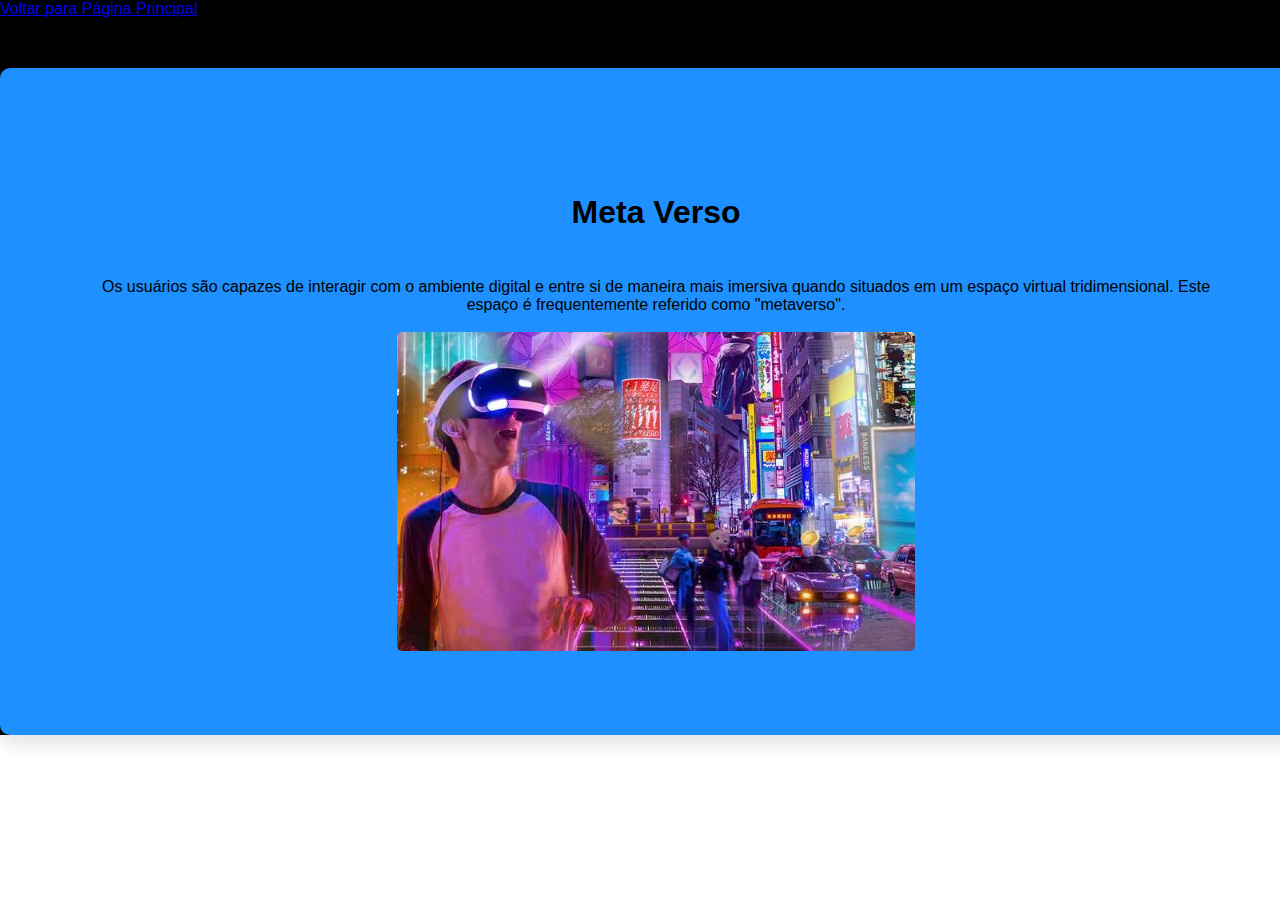
<file: áreas do conhecimento/Meta Verso.html>
<!DOCTYPE html>
<html lang="pt-br">
<head>
    <meta charset="UTF-8">
    <link rel="shortcut icon" href="../img/ned img site.png" type="image/x-icon">
    <meta name="viewport" content="width=device-width, initial-scale=1">
    <title>Meta Verso</title>
    <link rel="stylesheet" href="https://cdn.jsdelivr.net/npm/bootstrap@5.3.2/dist/css/bootstrap.min.css" integrity="sha384-T3c6CoIi6uLrA9TneNEoa7RxnatzjcDSCmG1MXxSR1GAsXEV/Dwwykc2MPK8M2HN" crossorigin="anonymous">
    <link rel="stylesheet" href="style.css"/>

</head>
<body>

    <div id="container">
        
        <a href="../index.html" class="btn btn-outline-light btnVoltar">Voltar para Página Principal</a>                
        <!--botão-voltar-->
             
        <div class="box">
            <b><h1 class="boxTitulo">Meta Verso</h1></b>
            <p>Os usuários são capazes de interagir com o ambiente digital e entre si de maneira mais imersiva quando situados em um espaço virtual tridimensional. Este espaço é frequentemente referido como "metaverso".</p><br>
            <img src="../img/metaversoo.webp" alt="">
        </div><!--box-->
      
    </div>
    <script src="https://cdn.jsdelivr.net/npm/bootstrap@5.3.2/dist/js/bootstrap.bundle.min.js" integrity="sha384-C6RzsynM9kWDrMNeT87bh95OGNyZPhcTNXj1NW7RuBCsyN/o0jlpcV8Qyq46cDfL" crossorigin="anonymous"></script>
</body>
</html>
</file>
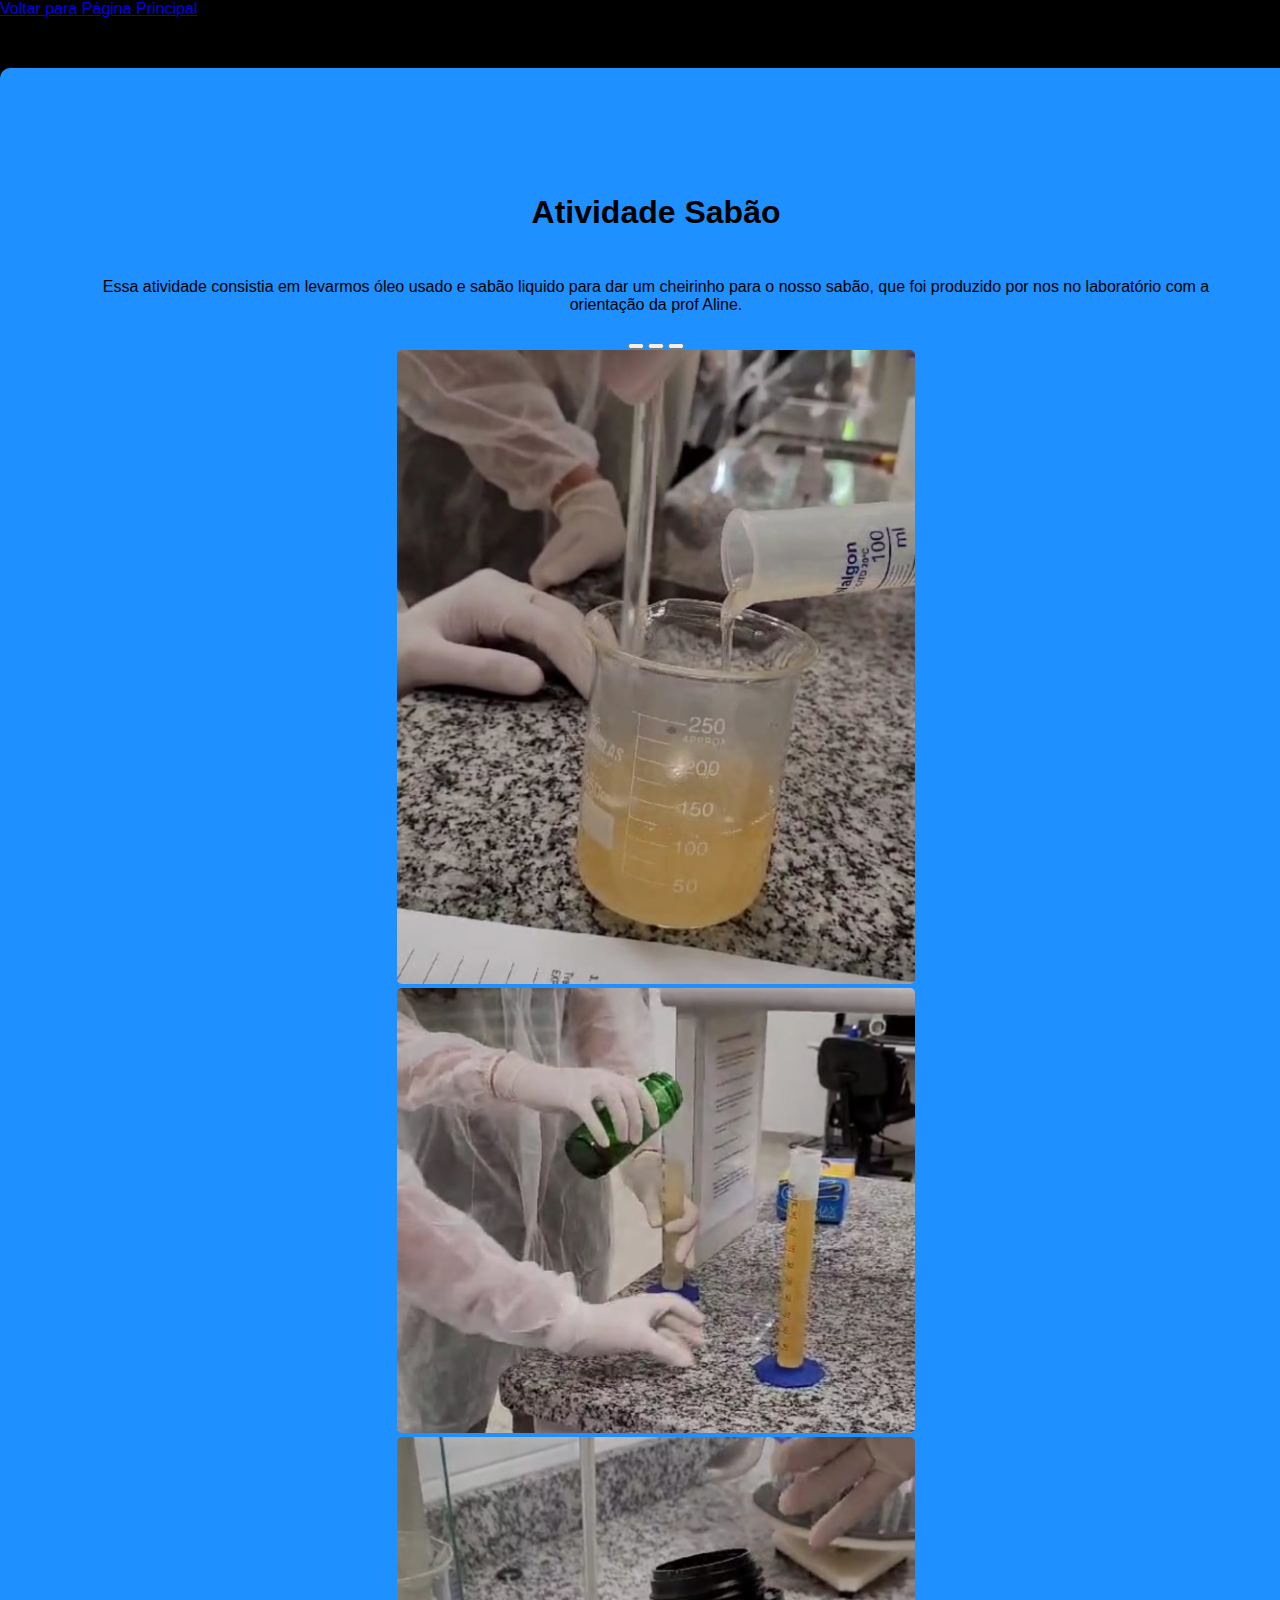
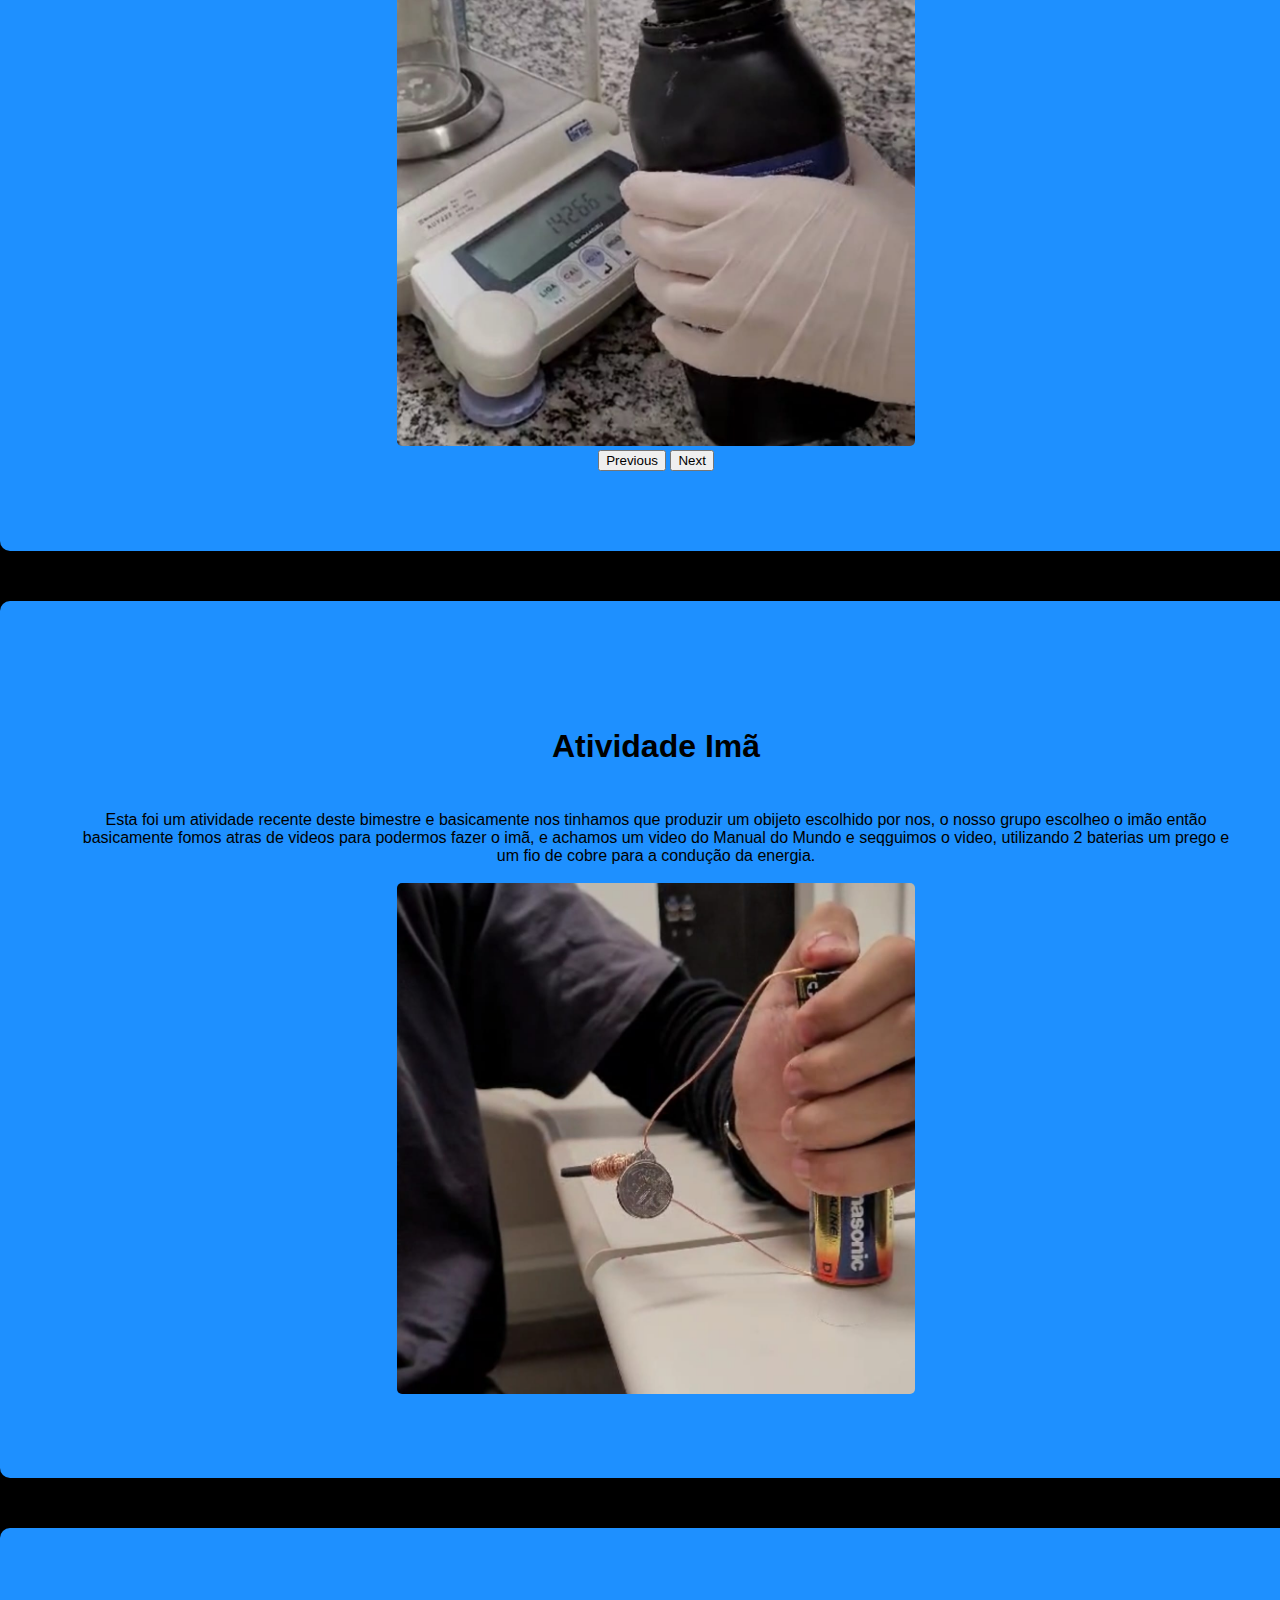
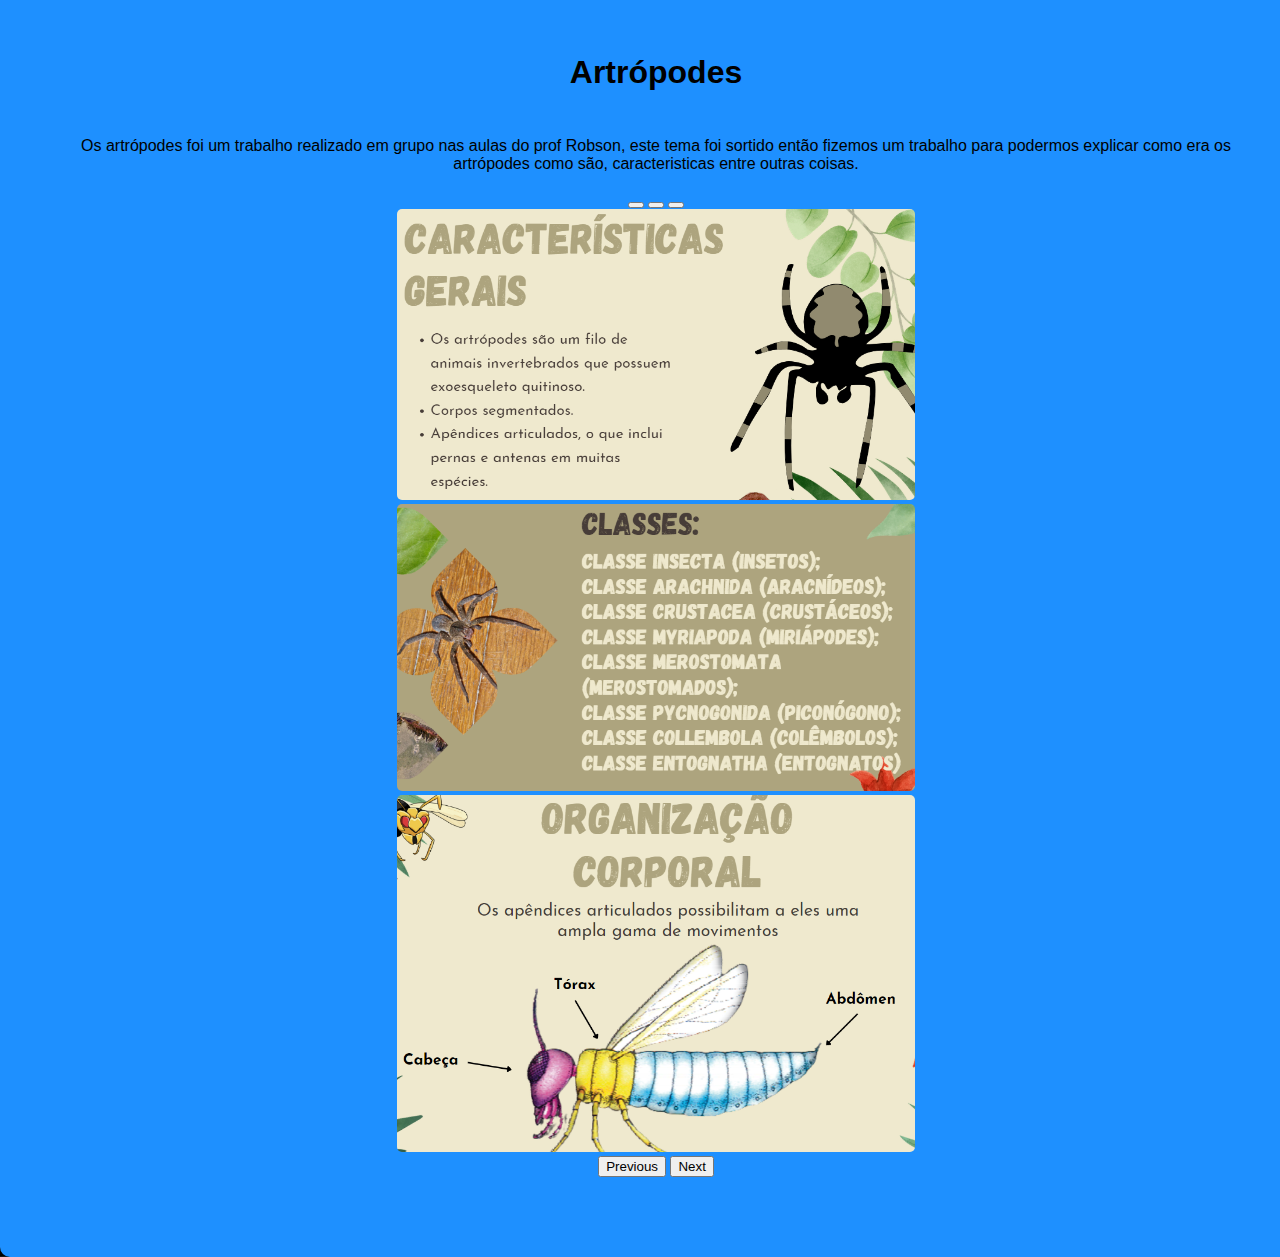
<file: áreas do conhecimento/Natureza.html>
<!DOCTYPE html>
<html lang="pt-br">
<head>
    <meta charset="UTF-8">
    <link rel="shortcut icon" href="../img/ned img site.png" type="image/x-icon">
    <meta name="viewport" content="width=device-width, initial-scale=1">
    <title>Natureza</title>
    <link rel="stylesheet" href="https://cdn.jsdelivr.net/npm/bootstrap@5.3.2/dist/css/bootstrap.min.css" integrity="sha384-T3c6CoIi6uLrA9TneNEoa7RxnatzjcDSCmG1MXxSR1GAsXEV/Dwwykc2MPK8M2HN" crossorigin="anonymous">
    <link rel="stylesheet" href="style.css"/>

    
</head>
<body>

    <div id="container">
        <!--botão-voltar-->
        <a href="../index.html" class="btn btn-outline-light btnVoltar">Voltar para Página Principal</a>
        
        <div class="box">
            <b><h1 class="boxTitulo">Atividade Sabão</h1></b>
            <p>Essa atividade consistia em levarmos óleo usado e sabão liquido para dar um cheirinho para o nosso sabão, que foi produzido por nos no laboratório com a orientação da prof Aline.</p><br><!--arrumar-->
            <div id="carousel" class="carousel slide">
                <div class="carousel-indicators">
                    <button type="button" data-bs-target="#carousel" data-bs-slide-to="0" class="active" aria-current="true" aria-label="Slide 1"></button>
                    <button type="button" data-bs-target="#carousel" data-bs-slide-to="1" aria-label="Slide 2"></button>
                    <button type="button" data-bs-target="#carousel" data-bs-slide-to="2" aria-label="Slide 3"></button>
                </div><!--botão-carousel-->

                <div class="carousel-inner">
                    <div class="carousel-item active">
                        <img src="../img/atv sabão1.jpeg" class="d-block w-100" alt="Slide 1">
                    </div>
                    <div class="carousel-item">
                        <img src="../img/atv aline.jpeg" class="d-block w-100" alt="Slide 2">
                    </div>
                    <div class="carousel-item">
                        <img src="../img/atv sabão.jpeg" class="d-block w-100" alt="Slide 2">
                    </div>
                </div><!--img-carousel-->

                <button class="carousel-control-prev" type="button" data-bs-target="#carousel" data-bs-slide="prev">
                    <span class="carousel-control-prev-icon" aria-hidden="true"></span>
                    <span class="visually-hidden">Previous</span>
                </button>
                <button class="carousel-control-next" type="button" data-bs-target="#carousel" data-bs-slide="next">
                    <span class="carousel-control-next-icon" aria-hidden="true"></span>
                    <span class="visually-hidden">Next</span>
                </button><!--botão-next-carousel-->
            </div><!--carousel-->
        </div>

        <div class="box">
            <b><h1 class="boxTitulo">Atividade Imã</h1></b>
            <p>Esta foi um atividade recente deste bimestre e basicamente nos tinhamos que produzir um obijeto escolhido por nos, o nosso grupo escolheo o imão então basicamente fomos atras de videos para podermos fazer o imã, e achamos um video do Manual do Mundo e seqguimos o video, utilizando 2 baterias um prego e um fio de cobre para a condução da energia.</p><br>
            <img src="../img/atv imã.jpeg" alt="">
        </div>

        <div class="box">
            <b><h1 class="boxTitulo">Artrópodes</h1></b>
            <p>Os artrópodes foi um trabalho realizado em grupo nas aulas do prof Robson, este tema foi sortido então fizemos um trabalho para podermos explicar como era os artrópodes como são, caracteristicas entre outras coisas. </p><br>
            <div id="carouselExampleCaptions" class="carousel slide">
                <div class="carousel-indicators">
                    <button type="button" data-bs-target="#carouselExampleCaptions" data-bs-slide-to="0" class="active" aria-current="true" aria-label="Slide 1"></button>
                    <button type="button" data-bs-target="#carouselExampleCaptions" data-bs-slide-to="1" aria-label="Slide 2"></button>
                    <button type="button" data-bs-target="#carouselExampleCaptions" data-bs-slide-to="2" aria-label="Slide 3"></button>
                </div>
                <div class="carousel-inner">
                    <div class="carousel-item active">
                        <img src="../img/artro.png" class="w-5" alt="...">
                        <div class="carousel-caption d-none d-md-block"> 
                        </div>
                    </div>
                    <div class="carousel-item">
                        <img src="../img/c artro.png" class="w-5" alt="...">
                        <div class="carousel-caption d-none d-md-block">                           
                        </div>
                    </div>
                    <div class="carousel-item">
                        <img src="../img/corpo dos artró.png" class="w-5" alt="...">
                        <div class="carousel-caption d-none d-md-block">                            
                        </div>
                    </div>
                </div>
                <button class="carousel-control-prev" type="button" data-bs-target="#carouselExampleCaptions" data-bs-slide="prev">
                    <span class="carousel-control-prev-icon" aria-hidden="true"></span>
                    <span class="visually-hidden">Previous</span>
                </button>
                <button class="carousel-control-next" type="button" data-bs-target="#carouselExampleCaptions" data-bs-slide="next">
                    <span class="carousel-control-next-icon" aria-hidden="true"></span>
                    <span class="visually-hidden">Next</span>
                </button>
            </div>
        </div><!--carousel-->
    </div>
    <script src="https://cdn.jsdelivr.net/npm/bootstrap@5.3.2/dist/js/bootstrap.bundle.min.js" integrity="sha384-C6RzsynM9kWDrMNeT87bh95OGNyZPhcTNXj1NW7RuBCsyN/o0jlpcV8Qyq46cDfL" crossorigin="anonymous"></script>
</body>
</html>
</file>
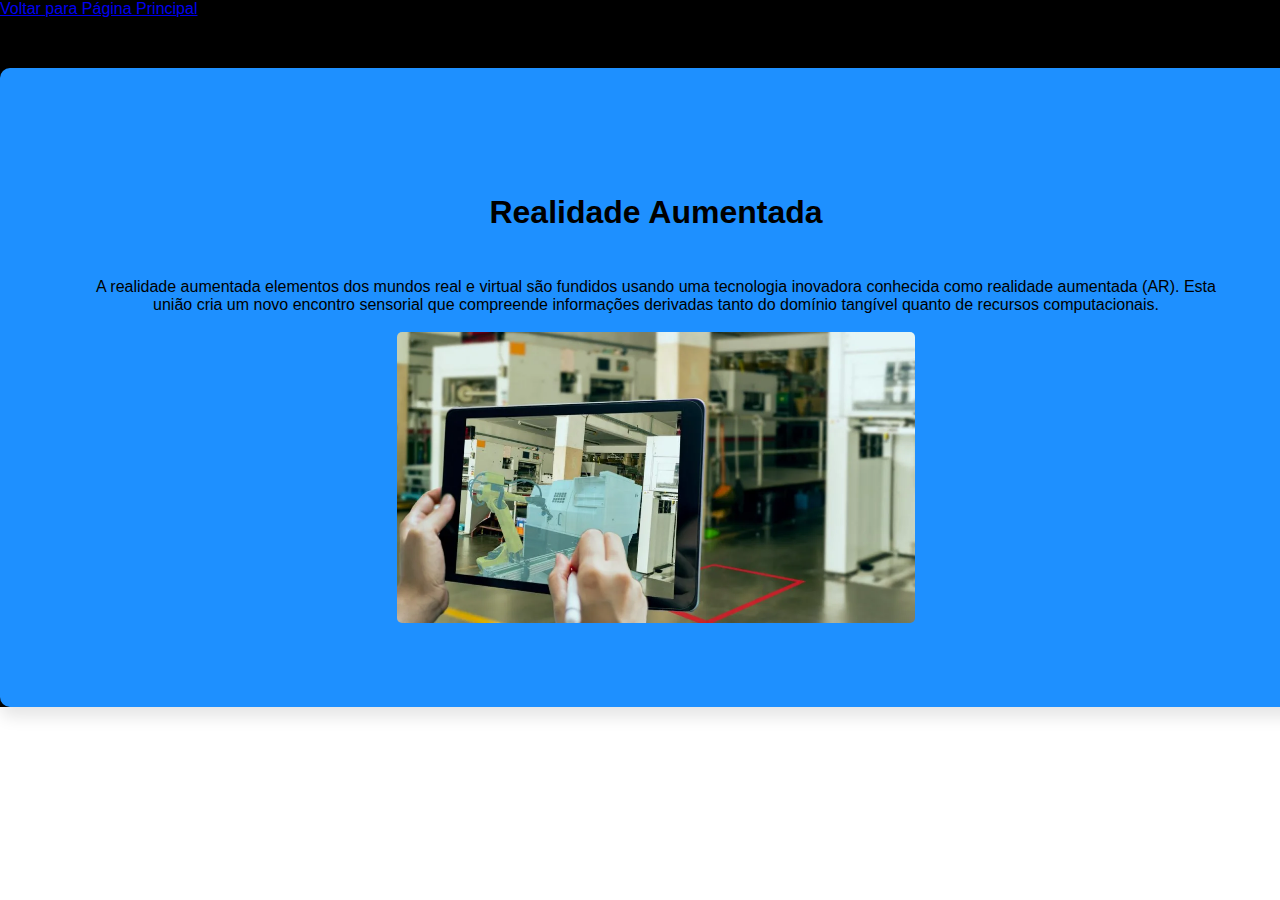
<file: áreas do conhecimento/Realidade aumentada.html>
<!DOCTYPE html>
<html lang="pt-br">
<head>
    <meta charset="UTF-8">
    <link rel="shortcut icon" href="../img/ned img site.png" type="image/x-icon">
    <meta name="viewport" content="width=device-width, initial-scale=1">
    <title>Realidade Aumentada</title>
    <link rel="stylesheet" href="https://cdn.jsdelivr.net/npm/bootstrap@5.3.2/dist/css/bootstrap.min.css" integrity="sha384-T3c6CoIi6uLrA9TneNEoa7RxnatzjcDSCmG1MXxSR1GAsXEV/Dwwykc2MPK8M2HN" crossorigin="anonymous">
    <link rel="stylesheet" href="style.css"/>

</head>
<body>

    <div id="container">
        
        <a href="../index.html" class="btn btn-outline-light btnVoltar">Voltar para Página Principal</a>                
        <!--botão-voltar-->
             
        <div class="box">
            <b><h1 class="boxTitulo">Realidade Aumentada</h1></b>
            <p>A realidade aumentada elementos dos mundos real e virtual são fundidos usando uma tecnologia inovadora conhecida como realidade aumentada (AR). Esta união cria um novo encontro sensorial que compreende informações derivadas tanto do domínio tangível quanto de recursos computacionais.</p><br>
            <img src="../img/realidade aumentadaa.webp" alt="">
        </div><!--box-->
      
    </div>
    <script src="https://cdn.jsdelivr.net/npm/bootstrap@5.3.2/dist/js/bootstrap.bundle.min.js" integrity="sha384-C6RzsynM9kWDrMNeT87bh95OGNyZPhcTNXj1NW7RuBCsyN/o0jlpcV8Qyq46cDfL" crossorigin="anonymous"></script>
</body>
</html>
</file>
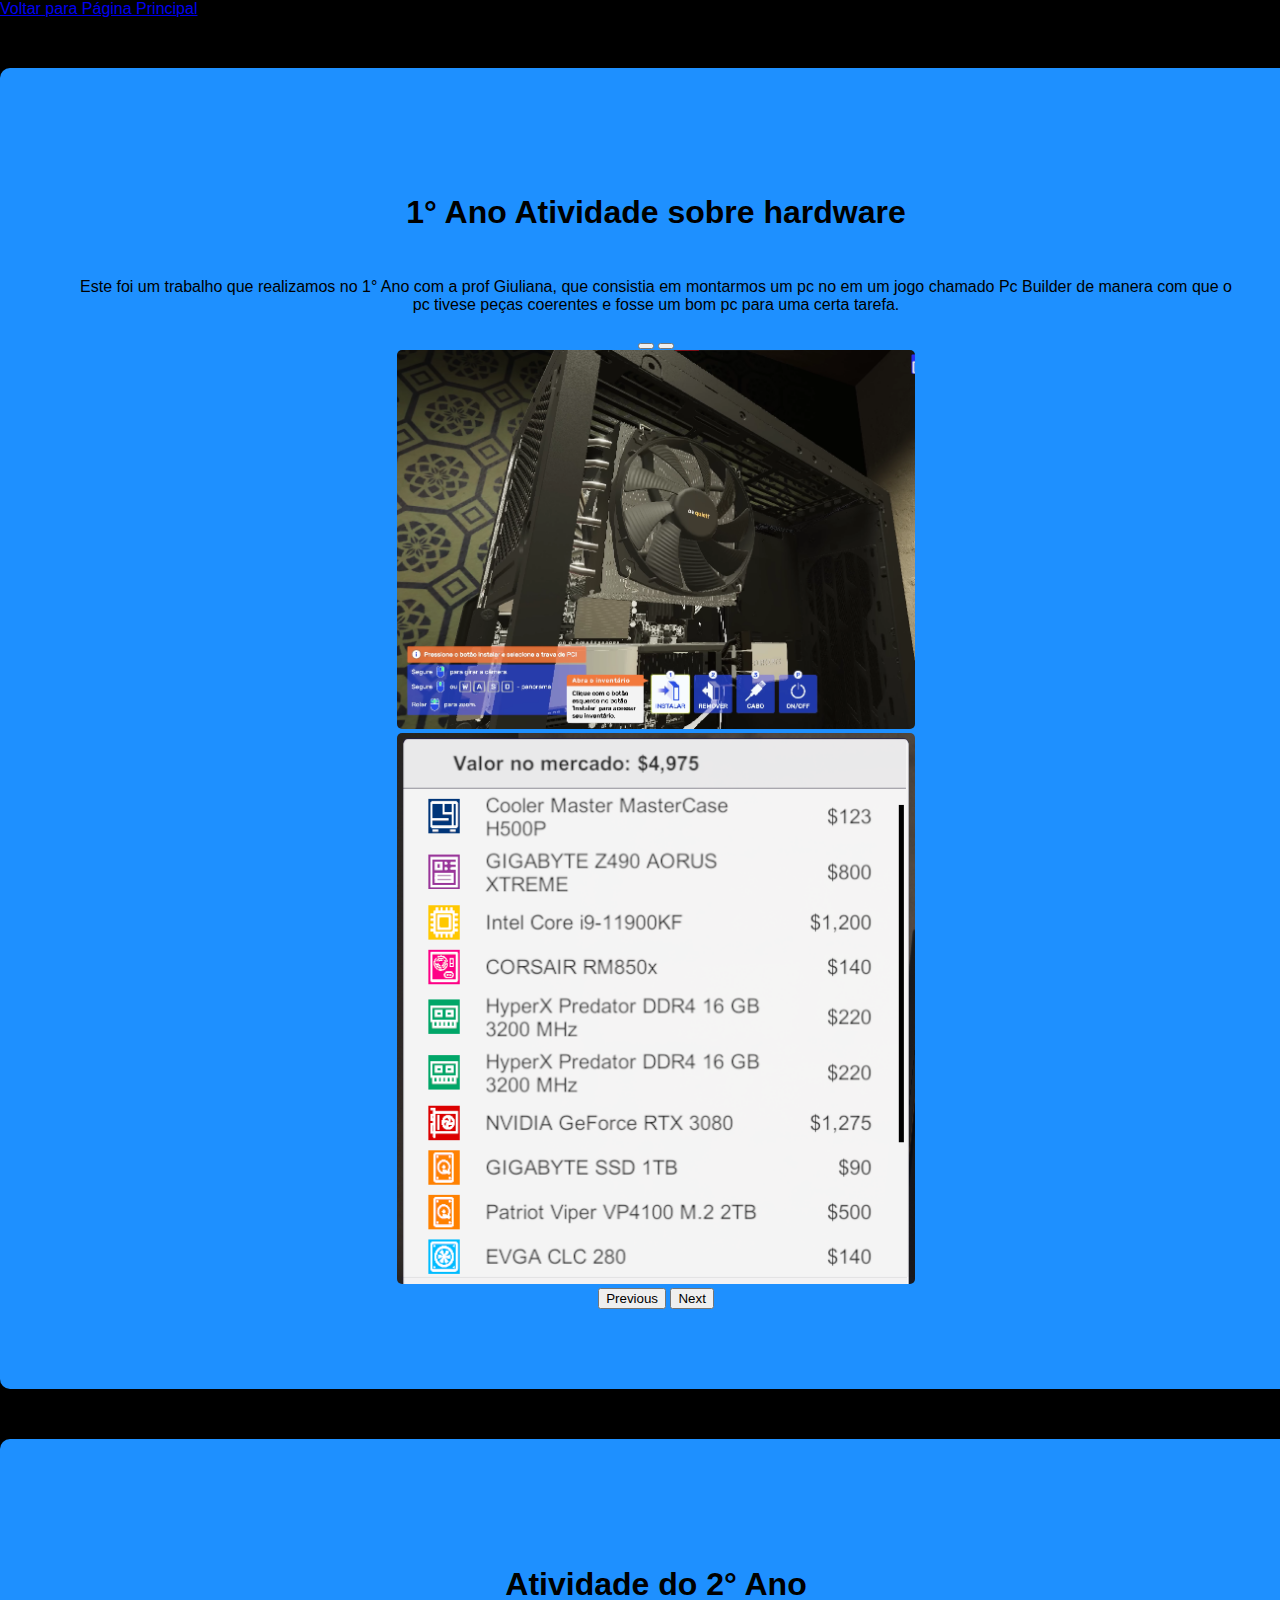
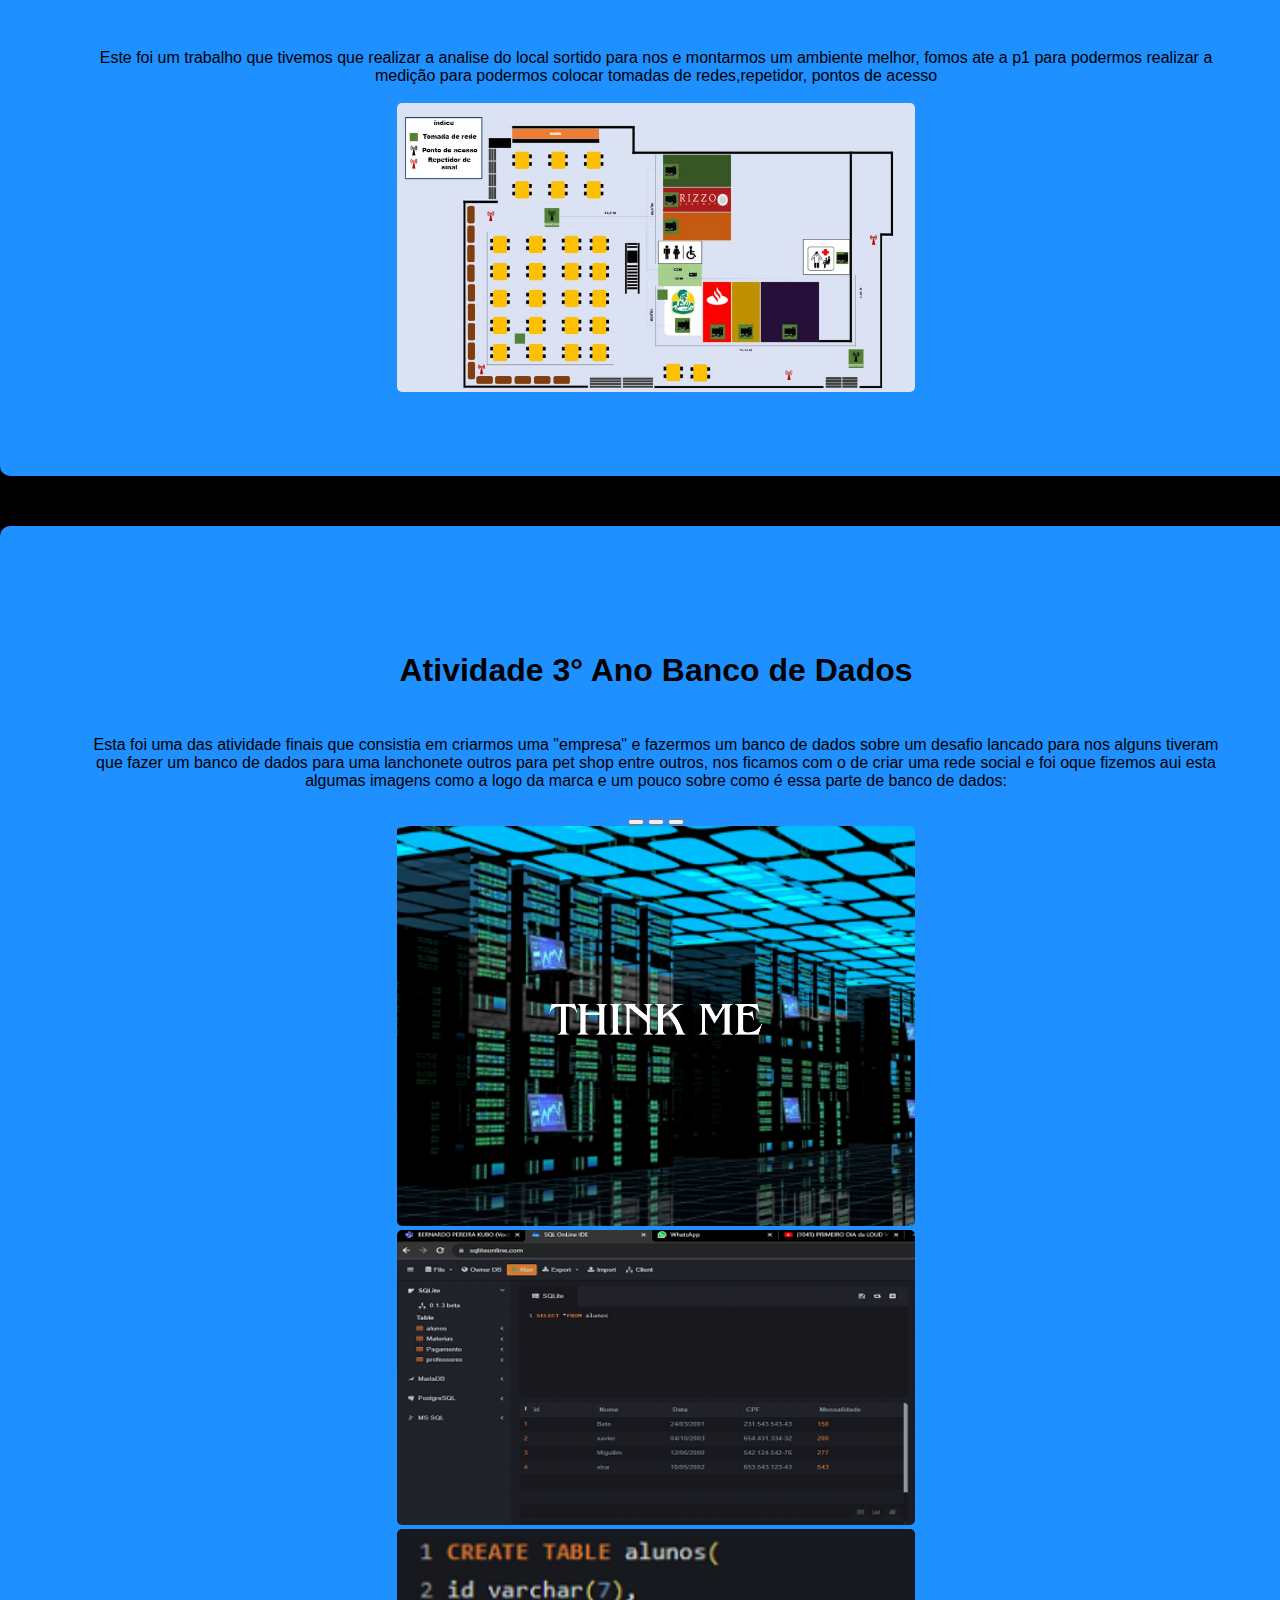
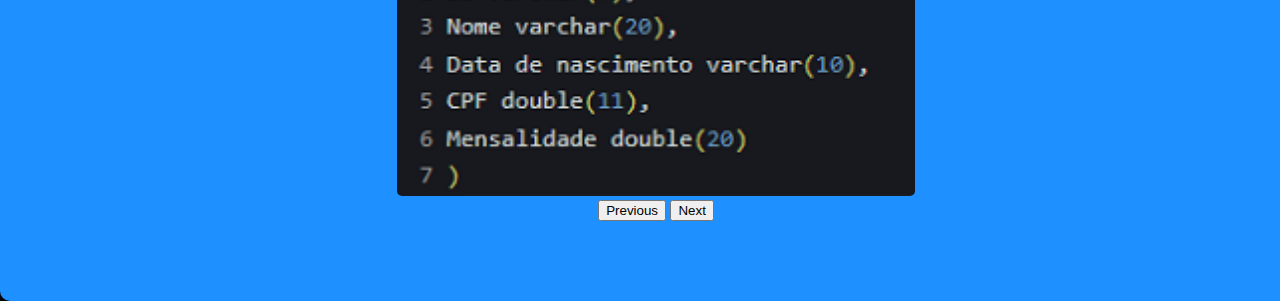
<file: áreas do conhecimento/T.I.html>
<!DOCTYPE html>
<html lang="pt-br">
<head>
    <meta charset="UTF-8">
    <link rel="shortcut icon" href="../img/ned img site.png" type="image/x-icon">
    <meta name="viewport" content="width=device-width, initial-scale=1">
    <title>T.I</title>
    <link rel="stylesheet" href="https://cdn.jsdelivr.net/npm/bootstrap@5.3.2/dist/css/bootstrap.min.css" integrity="sha384-T3c6CoIi6uLrA9TneNEoa7RxnatzjcDSCmG1MXxSR1GAsXEV/Dwwykc2MPK8M2HN" crossorigin="anonymous">
    <link rel="stylesheet" href="style.css"/>

    
</head>
<body>

    <div id="container">
        <!--botão-voltar-->
        <a href="../index.html" class="btn btn-outline-light btnVoltar">Voltar para Página Principal</a>
        
        <div class="box">
            <b><h1 class="boxTitulo">1° Ano Atividade sobre hardware</h1></b>
            <p>Este foi um trabalho que realizamos no 1° Ano com a prof Giuliana, que consistia em montarmos um pc no em um jogo chamado Pc Builder de manera com que o pc tivese peças coerentes e fosse um bom pc para uma certa tarefa.</p><br>
            <div id="carousel" class="carousel slide">
                <div class="carousel-indicators">
                    <button type="button" data-bs-target="#carousel" data-bs-slide-to="0" class="active" aria-current="true" aria-label="Slide 1"></button>
                    <button type="button" data-bs-target="#carousel" data-bs-slide-to="1" aria-label="Slide 2"></button>
                </div><!--botão-carousel-->

                <div class="carousel-inner">
                    <div class="carousel-item active">
                        <img src="../img/pc builder.png" class="d-block w-100" alt="Slide 1">
                    </div>
                    <div class="carousel-item">
                        <img src="../img/atv 1 ano.png" class="d-block w-100" alt="Slide 2">
                    </div>
                </div><!--img-carousel-->

                <button class="carousel-control-prev" type="button" data-bs-target="#carousel" data-bs-slide="prev">
                    <span class="carousel-control-prev-icon" aria-hidden="true"></span>
                    <span class="visually-hidden">Previous</span>
                </button>
                <button class="carousel-control-next" type="button" data-bs-target="#carousel" data-bs-slide="next">
                    <span class="carousel-control-next-icon" aria-hidden="true"></span>
                    <span class="visually-hidden">Next</span>
                </button><!--botão-next-carousel-->
            </div><!--carousel-->
        </div>

        <div class="box">
            <b><h1 class="boxTitulo">Atividade do 2° Ano</h1></b>
            <p>Este foi um trabalho que tivemos que realizar a analise do local sortido para nos e montarmos um ambiente melhor, fomos ate a p1 para podermos realizar a medição para podermos colocar tomadas de redes,repetidor, pontos de acesso</p><br>
            <img src="../img/atv visio.jpeg" alt="">
        </div>

        <div class="box">
            <b><h1 class="boxTitulo">Atividade 3° Ano Banco de Dados</h1></b>
            <p>Esta foi uma das atividade finais que consistia em criarmos uma "empresa" e fazermos um banco de dados sobre um desafio lancado para nos alguns tiveram que fazer um banco de dados para uma lanchonete outros para pet shop entre outros, nos ficamos com o de criar uma rede social e foi oque fizemos aui esta algumas imagens como a logo da marca e um pouco sobre como é essa parte de banco de dados:</p><br>
            <div id="carouselExampleCaptions" class="carousel slide">
                <div class="carousel-indicators">
                    <button type="button" data-bs-target="#carouselExampleCaptions" data-bs-slide-to="0" class="active" aria-current="true" aria-label="Slide 1"></button>
                    <button type="button" data-bs-target="#carouselExampleCaptions" data-bs-slide-to="1" aria-label="Slide 2"></button>
                    <button type="button" data-bs-target="#carouselExampleCaptions" data-bs-slide-to="2" aria-label="Slide 3"></button>
                </div>
                <div class="carousel-inner">
                    <div class="carousel-item active">
                        <img src="../img/Think me.png" class="w-5" alt="...">
                        <div class="carousel-caption d-none d-md-block"> 
                        </div>
                    </div>
                    <div class="carousel-item">
                        <img src="../img/atv bb.png" class="w-5" alt="...">
                        <div class="carousel-caption d-none d-md-block">                           
                        </div>
                    </div>
                    <div class="carousel-item">
                        <img src="../img/atv banco de dados.png" class="w-5" alt="...">
                        <div class="carousel-caption d-none d-md-block">                            
                        </div>
                    </div>
                </div>
                <button class="carousel-control-prev" type="button" data-bs-target="#carouselExampleCaptions" data-bs-slide="prev">
                    <span class="carousel-control-prev-icon" aria-hidden="true"></span>
                    <span class="visually-hidden">Previous</span>
                </button>
                <button class="carousel-control-next" type="button" data-bs-target="#carouselExampleCaptions" data-bs-slide="next">
                    <span class="carousel-control-next-icon" aria-hidden="true"></span>
                    <span class="visually-hidden">Next</span>
                </button><!--botão-next-carousel-->
            </div>
        </div><!--carousel-->
    </div>
    <script src="https://cdn.jsdelivr.net/npm/bootstrap@5.3.2/dist/js/bootstrap.bundle.min.js" integrity="sha384-C6RzsynM9kWDrMNeT87bh95OGNyZPhcTNXj1NW7RuBCsyN/o0jlpcV8Qyq46cDfL" crossorigin="anonymous"></script>
</body>
</html>
</file>
<file: style.css>
/* Estilo geral */

* {
    margin: 0;
    padding: 0;
    box-sizing: border-box;
    font-family: 'Poppins', sans-serif;
}

body {
    background-color: black;
    height: 100vh;
}

.interface {
    max-width: 1280px;
    margin: 0 auto;
}

.flex {
    display: flex;
}

.btn-contato button {
    padding: 10px 40px;
    font-size: 18px;
    font-weight: 600;
    background-color: dodgerblue;
    border: 0;
    border-radius: 30px;
    cursor: pointer;
    transition: .2s;
}

h2.Titulo {
    color: #fff;
    font-size: 38px;
    text-align: center;
}

h2.Titulo span {
    color: dodgerblue;
}

button:hover,
form .btn-inviar .input:hover {
    box-shadow: 0px 0px 8px dodgerblue;
    transform: scale(1.05);
}

/* Estilo cabeçalho */
header {
    padding: 40px 4%;  
}

header>.interface {
    display: flex;
    align-items: center;
    justify-content: space-between;
}

header a {
    color: #5c5c5c;
    text-decoration: none;
    display: inline-block;
    transition: .2s;
}

header nav.menu-desktop a:hover {
    color: #fff;
    transform: scale(1.05);
}

header nav ul {
    list-style-type: none;
}

header nav.menu-desktop ul li {
    display: inline-block;
    padding: 0 40px;
}

/* Estilo do menu mobile */
.btn-abrir-menu i{
    color: dodgerblue;
    font-size: 40px;
}

.menu-mobile{
    background-color: black;
    height: 100vh;
    position: fixed;
    top: 0;
    right: 0;
    z-index: 9999;
    width: 0%;
    overflow: hidden;
    transition: .5s;
}

.menu-mobile.abrir-menu{
    width: 70%;
}

.menu-mobile.abrir-menu ~ .overlay-menu{
    display: block;
}

.menu-mobile .btn-fechar{
    padding: 20px 5%;
}

.menu-mobile .btn-fechar i{
    color: dodgerblue;
    font-size: 40px;   
}

.menu-mobile nav ul{
    text-align: right;
}

.menu-mobile nav ul li a{
    color: #fff;
    font-size: 20px;
    font-weight: 300;
    padding: 20px 8%;
    display: block;
}

.menu-mobile nav ul li a:hover{
    background-color: dodgerblue;
    color: #000;
}

.overlay-menu{
    background-color: #000000a7;
    width: 100%;
    height: 100%;
    position: fixed;
    top: 0;
    left: 0;
    z-index: 8888;
    display: none;
}

/* Estilo do Topo do site */
section.topo-do-site {
    padding: 40px 4%;
}

section.topo-do-site .flex {
    align-items: center;
    justify-content: center;
    gap: 90px;
}

.topo-do-site h1 {
    color: #fff;
    font-size: 42px;
    line-height: 40px;
}

.topo-do-site .txt-topo-site h1 span {
    color: dodgerblue;
}

.topo-do-site .txt-topo-site p {
    color: #fff;
    margin: 40px 0;
}

.topo-do-site .img-topo-site img {
    position: relative;
    animation: flutuar 2s ease-in-out infinite alternate;
}


@keyframes flutuar {
    0% {
        top: 0;
    }

    100% {
        top: 30px;
    }
}

/*Estilo das Especialidades */
section.especialidades {
    padding: 40px 4%
}

section .especialidades .flex {
    gap: 200px;
}

.especialidades .especialidades-box {
    color: #fff;
    padding: 60px;
    border-radius: 20px;
    border: 2px solid #fff;
    margin-top: 45px;
    transition: .2s;

}

.especialidades .especialidades-box:hover {
    transform: scale(1.05);
    box-shadow: 0 0 20px #ffffff78;
}

.especialidades .especialidades-box i {
    font-size: 70px;
    color: dodgerblue;

}

.especialidades .especialidades-box h3 {
    font-size: 28px;
    margin: 15px 0;
}

/* Estilo do Sobre */
section.sobre {
    padding: 80px 4%;
}

section.sobre .flex {
    align-items: center;
    gap: 60px;
}

.sobre .txt-sobre {
    color: #fff;
}

.sobre .txt-sobre h2 {
    font-size: 40px;
    line-height: 40px;
    margin-bottom: 30px;
}

.sobre .txt-sobre h2 span {
    color: dodgerblue;
    display: block;
}

.sobre .txt-sobre p {
    margin: 20px 0;
    text-align: justify;
}

.sobre .txt-sobre .btn-social button {
    width: 60px;
    height: 60px;
    border-radius: 50%;
    border: none;
    background-color: dodgerblue;
    font-size: 22px;
    cursor: pointer;
    margin: 0 5px;
    transition: .2s;
}

/* Estilo das Areas */
section.portfolio {
    padding: 80px 4%;
    box-shadow: 0 0 40px 10px #ffffff1d;
}

section.portfolio .flex {
    justify-content: space-around;
    margin-top: 60px;
}

.img-port {
    width: 224px;
    height: 124px;
    background-size: cover;
    background-position: 100% 0%;
    transition: 8s;
    cursor: pointer;
    border-radius: 40px;
    position: relative;
}

.img-port:hover {
    background-position: 100% 100%;
}

.overlay {
    position: absolute;
    top: 0;
    left: 0;
    width: 100%;
    height: 100%;
    background-color: #000000b8;
    border-radius: 40px;
    display: flex;
    align-items: center;
    justify-content: center;
    font-size: 24px;
    font-weight: 600;
    color: #fff;
    opacity: 0;
    transition: .5s;
}

.overlay:hover {
    opacity: 1;
}

/* Estilo do forms */
section.formulario {
    padding: 80px 4%;

}

form {
    max-width: 500px;
    margin: 0 auto;
    display: flex;
    justify-content: center;
    flex-direction: column;
    gap: 10px;
    margin-top: 40px;

}

form input,
form textarea {
    width: 100%;
    background-color: #242424;
    border: 0;
    outline: 0;
    padding: 20px 15px;
    border-radius: 15px;
    color: #fff;
    font-size: 15px;
}

form textarea {
    resize: none;
    max-height: 200px;
}

form .btn-inviar {
    margin-top: 20px;
    text-align: center;
}

form .btn-inviar .input {
    width: 120px;
    background-color: dodgerblue;
    color: #000;
    font-weight: 700;
    cursor: pointer;
    transition: .2s
}

/* Responsividade */

@media screen and (max-width:1020px) {

    /* classes gerais*/
    .flex {
        flex-direction: column;
    }

    .topo-do-site .flex {
        flex-direction: column-reverse;
    }

    h2.Titulo {
        font-size: 34px;
        line-height: 38px;
    }

    /* Cabeçalho*/
    .menu-desktop,
    .btn-contato {
        display: none;
    }

    /* Topo do site*/

    section.topo-do-site .flex {
        gap: 40px;
    }

    .topo-do-site .img-topo-site img {
        width: 100%;
    }

    /* Especialidades */
    section.especialidades {
        padding: 40px 8%
    }

    /* Estilo do Sobre */
    section.sobre {
        padding: 80px 8%;
    }

    .sobre .txt-sobre h2 {
        font-size: 34px;
        line-height: 35px;
        text-align: center;
    }

    .btn-social{
        text-align: center;
    }

    .img-sobre img{
        width: center;
    }

    /* Estilo das Areas */
    section.portfolio {
        padding: 80px 17%;
    }

    section.portfolio .flex{
        gap: 30px;
    }
}
</file>
<file: Linha do tempo/style.css>
body{
    margin: 0;
    padding: 0;
    font-family:'Poppins', sans-serif, 'Roboto' ;
    background-color: #4b7cc9;
}

.timeLine{
    position: relative;
    margin: 50px auto;
    padding: 40px 0;
    width: 1000px;
}
.timeLine::before{
    content: '';
    position: absolute;
    left: 50%;
    width: 2px;
    height: 100%;
    background: #c3c3c3;
}
.timeLine ul{

    margin: 0;
    padding: 0;
}
.timeLine ul li{
    list-style: none;
    position: relative;
    width: 50%;
    padding: 20px 40px;
    box-sizing: border-box;
}

.timeLine ul li:nth-child(odd){
    float: left;
    text-align: right;
    clear: both;
}

.timeLine ul li:nth-child(even){
    float: right;
    text-align: left;
    clear: both;
}


.content{
    padding-bottom: 20px;
}

.timeLine ul li:nth-child(odd):before{
    content: '';
    position: absolute;
    top: 24px;
    right: -6px;
    width: 10px;
    height: 10px;
    background: #fff;
    border-radius: 50%;
    box-shadow: 0 0 0 3px #5c5a5a;
}

.timeLine ul li:nth-child(even):before{
    content: '';
    position: absolute;
    top: 24px;
    left: -4px;
    width: 10px;
    height: 10px;
    background: #fff;
    border-radius: 50%;
    box-shadow: 0 0 0 3px #5c5a5a;
}

.timeLine ul li h3{
    margin: 0;
    padding: 0;
    font-weight: 600;
    color: #000;
}

.timeLine ul li p{
    margin: 10px 0 0;
    padding:0; 
}

.timeLine ul li.time h4{
    margin: 0;
    padding: 0;
    font-size: 14px;
} 

.timeLine ul li:nth-child(odd) .time{
    position: absolute;
    top: 12px;
    right: -165px;
    margin: 0;
    padding: 8px 16px;
    background: #d3d0d0;
    color: #000;
    border-radius: 18px;
    box-shadow: 0 0 0 3px #5c5a5a;
}
.timeLine ul li:nth-child(even) .time{
    position: absolute;
    top: 12px;
    left: -165px;
    margin: 0;
    padding: 8px 16px;
    background: #d3d0d0;
    color: #000;
    border-radius: 18px;
    box-shadow: 0 0 0 3px #5c5a5a;
}
</file>
<file: áreas do conhecimento/style.css>
html, body {
    margin: 0;
    padding: 0;
    font-family:'Poppins', sans-serif, 'Roboto';
    box-sizing: border-box;
}

#container {
    border: 0;
    background: linear-gradient(to bottom, rgb(0, 0, 0),rgb(0, 0, 0), rgb(0, 0, 0));
    background-size: cover;
    background-position: center;
    width: 100%;
}

#container img {
    width: 45%;
    height: auto;
    border-radius: 5px;
}

.box {
    background-color: dodgerblue;
    border-radius: 10px;
    padding: 80px;
    margin: auto;
    margin-top: 50px;
    text-align: center;
    width: 90%;
    box-shadow: 0 10px 16px rgba(0, 0, 0, 0.1);
}

.box p {
    margin: 0;
}

.boxTitulo{
    padding: 25px;
}

.boxVideo{
    width: 100%;
}
</file>
